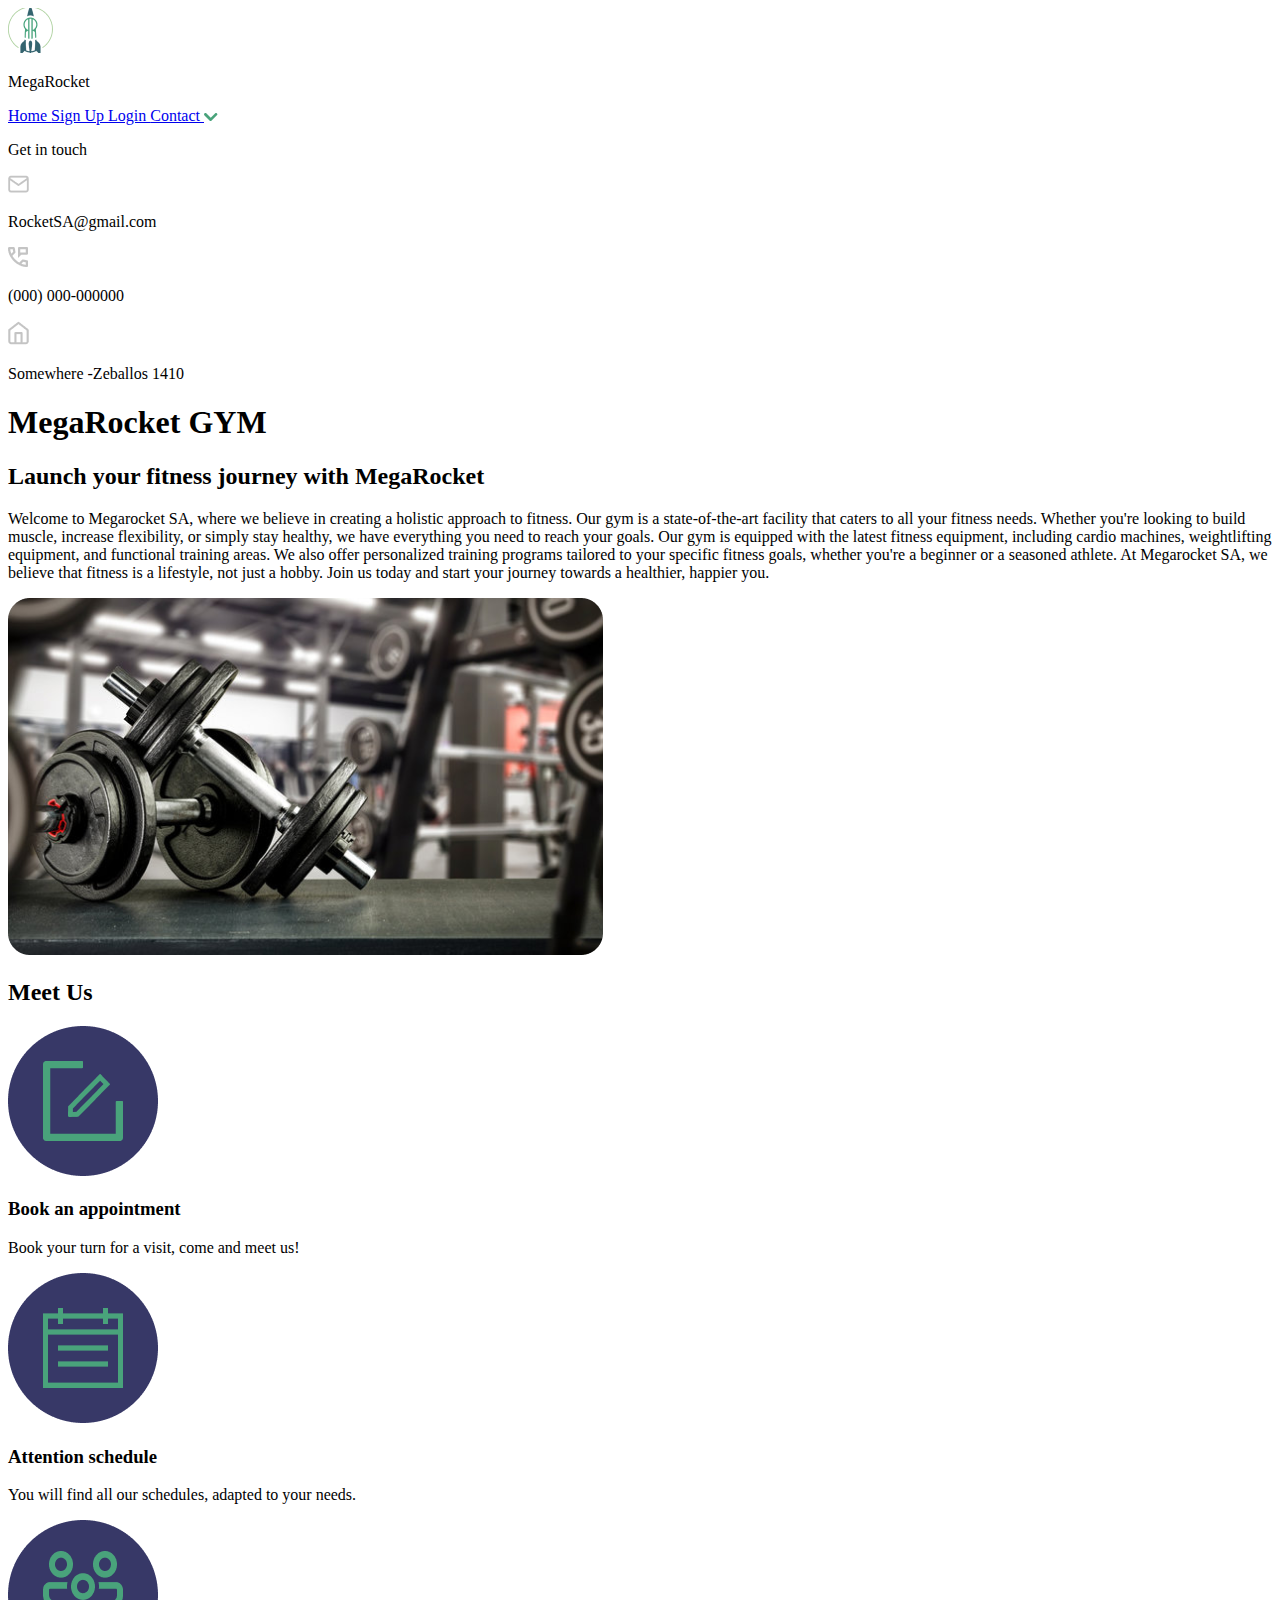
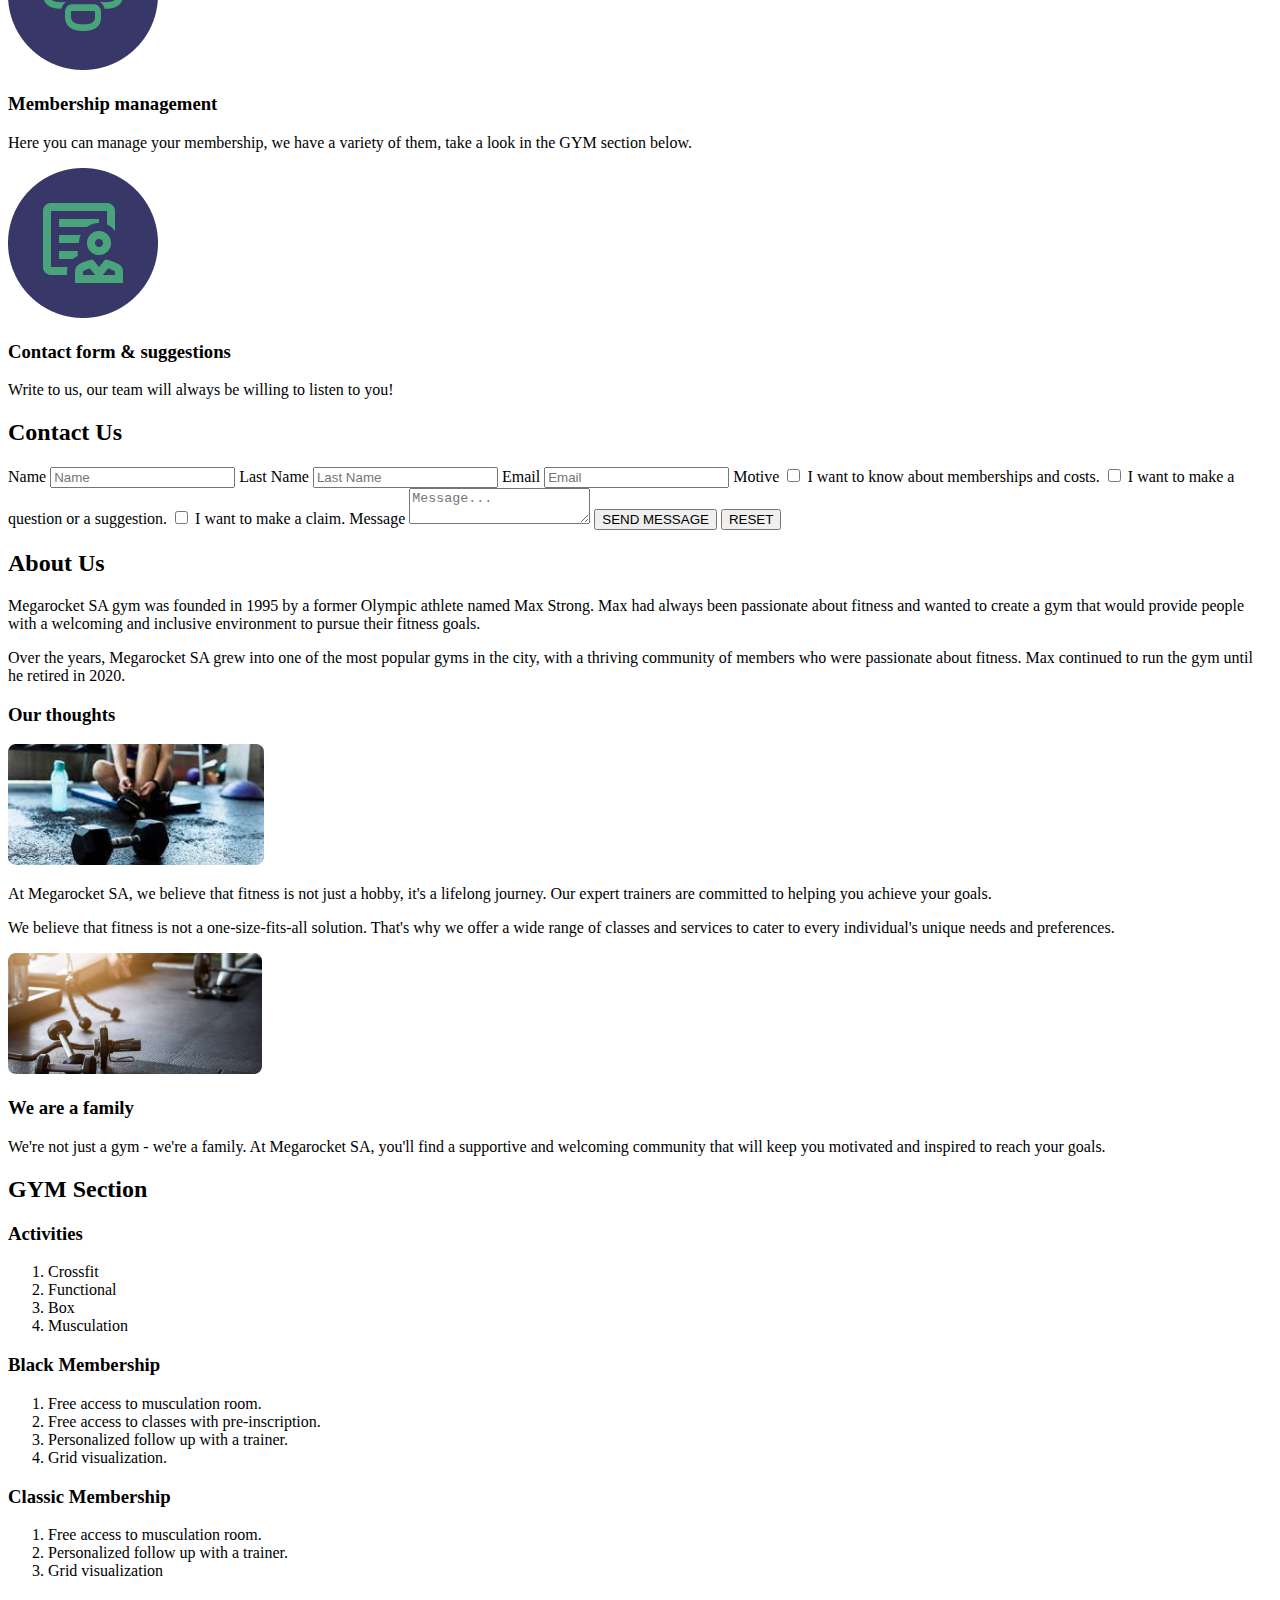
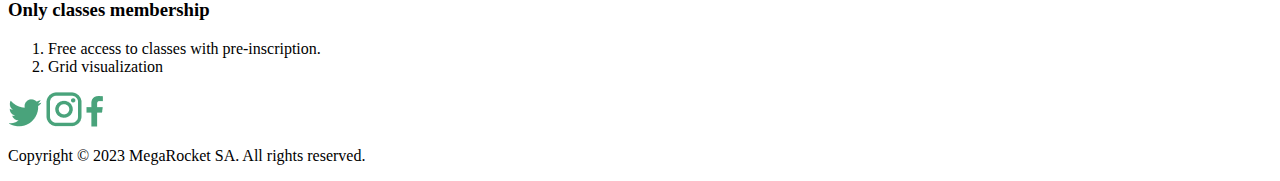
<file: Week-02/index.html>
<!DOCTYPE html>
<html lang="en">
    <head>
        <meta charset="UTF-8">
        <meta http-equiv="X-UA-Compatible" content="IE=edge">
        <meta name="viewport" content="width=device-width, initial-scale=1.0">
        <title>BaSP-W02-2023</title>
    </head>
    <body>
        <header>
            <img src="../assets/images/LOGO-RR 1.png" alt="Icon-RR">
            <p>
                MegaRocket
            </p>
        </header>
        <aside>
            <nav>
                <a href="#">
                    Home
                </a>
                <a href="#">
                    Sign Up
                </a>
                <a href="#">
                    Login
                </a>
                <a href="#">
                    Contact
                </a>
                <img src="../assets/images/down-arrow.png" alt="down-arrow">
            </nav>
            <section>
                <p>
                    Get in touch
                </p>
                <img src="../assets/images/icon-mail.png" alt="Icon-Call">
                <p>
                    RocketSA@gmail.com
                </p> 
                <img src="../assets/images/icon-call.png" alt="Icon-Call">
                <p>
                    (000) 000-000000
                </p>
                <img src="../assets/images/icon-house.png" alt="Icon-Call">
                <p>
                    Somewhere -Zeballos 1410
                </p>
            </section>
        </aside>
        <section>
            <h1>
                MegaRocket GYM
            </h1>
            <h2>
                Launch your fitness journey with MegaRocket
            </h2>
            <p>
                Welcome to Megarocket SA, where we believe in creating a holistic approach to fitness.
                Our gym is a state-of-the-art facility that caters to all your fitness needs. Whether
                you're looking to build muscle, increase flexibility, or simply stay healthy, we have
                everything you need to reach your goals.
                Our gym is equipped with the latest fitness equipment, including cardio machines, weightlifting
                equipment, and functional training areas. We also offer personalized training programs
                tailored to your specific fitness goals, whether you're a beginner or a seasoned athlete.
                At Megarocket SA, we believe that fitness is a lifestyle, not just a hobby. Join us today
                and start your journey towards a healthier, happier you.
            </p>
            <img src="../assets/images/section-01.png" alt="photo gym">
        </section>
        <section>
            <h2>
                Meet Us
            </h2>
            <article>
                <img src="../assets/images/icon-book.png" alt="Book">
                <h3>
                    Book an appointment
                </h3>
                <p>
                    Book your turn for a visit, come and meet us!
                </p>
            </article>
            <article>
                <img src="../assets/images/icon-schedule.png" alt="schedule">
                <h3>
                    Attention schedule
                </h3>
                <p>
                    You will find all our schedules, adapted to your needs.
                </p>
            </article>
            <article>
                <img src="../assets/images/icon-membership.png" alt="membership">
                <h3>
                    Membership management
                </h3>
                <p>
                    Here you can manage your membership, we have a variety of them, take a look in the GYM
                    section below.
                </p>
            </article>
            <article>
                <img src="../assets/images/icon-contact.png" alt="contact">
                <h3>
                    Contact form & suggestions
                </h3>
                <p>
                    Write to us, our team will always be willing to listen to you!
                </p>
            </article>
        </section>
        <section>
            <h2>
                Contact Us
            </h2>
            <form>
                <label>
                    Name
                </label>
                    <input type="text" name="name" placeholder="Name"> 
                <label>
                    Last Name
                </label>
                <input type="text" name="last-name" placeholder="Last Name">
                <label>
                    Email
                </label>
                <input type="text" name="email" placeholder="Email">
                <label>
                    Motive
                </label>
                <input type="checkbox" name="costs">
                <label>
                    I want to know about memberships and costs.
                </label>
                <input type="checkbox" name="question">
                <label>
                    I want to make a question or a suggestion.
                </label>
                <input type="checkbox" name="claim">
                <label>
                    I want to make a claim.
                </label>
                <label>
                    Message
                </label>
                <textarea type="text" name="message" placeholder="Message..."></textarea>
                <button>
                    SEND MESSAGE
                </button>
                <button>
                    RESET
                </button>
            </form>
        </section>
        <section>
            <article>
                <h2>
                    About Us
                </h2>
                <p>
                    Megarocket SA gym was founded in 1995 by a former Olympic athlete named Max Strong. Max had always been
                    passionate about fitness and wanted to create a gym that would provide people with a welcoming and
                    inclusive environment to pursue their fitness goals.
                </p>
                <p>
                    Over the years, Megarocket SA grew into one of the most popular gyms in the city, with a thriving 
                    community of members who were passionate about fitness. Max continued to run the gym until he retired 
                    in 2020.
                </p>
            </article>
            <article>
                <h3>
                    Our thoughts
                </h3>
                <img src="../assets/images/gym-about-us.png" alt="gym photo">
                <p>
                    At Megarocket SA, we believe that fitness is not just a hobby, it's a lifelong journey. Our expert 
                    trainers are committed to helping you achieve your goals.
                </p>
                <p>
                    We believe that fitness is not a one-size-fits-all solution. That's why we offer a wide range of 
                    classes and services to cater to every individual's unique needs and preferences.
                </p>
                <img src="../assets/images/gym-about-us-2.png" alt="gym photo 2">
            </article>
            <article>
                <h3>
                    We are a family
                </h3>
                <p>
                    We're not just a gym - we're a family. At Megarocket SA, you'll find a supportive and welcoming 
                    community that will keep you motivated  and inspired to reach your goals.
                </p>
            </article>
        </section>
        <section>
            <h2>
                GYM Section
            </h2>
            <article>
                <h3>
                    Activities
                </h3>
                <ol>
                    <li>
                        Crossfit
                    </li>
                    <li>
                        Functional
                    </li>
                    <li>
                        Box
                    </li>
                    <li>
                        Musculation
                    </li>
                </ol>
            </article>
            <article>
                <h3>
                    Black Membership
                </h3>
                <ol>
                    <li>
                        Free access to musculation room.
                    </li>
                    <li>
                        Free access to classes with pre-inscription.
                    </li>
                    <li>
                        Personalized follow up with a trainer.
                    </li>
                    <li>
                        Grid visualization.
                    </li>
                </ol>
            </article>
            <article>
                <h3>
                    Classic Membership
                </h3>
                <ol>
                    <li>
                        Free access to musculation room.
                    </li>
                    <li>
                        Personalized follow up with a trainer.
                    </li>
                    <li>
                        Grid visualization
                    </li>
                </ol>
            </article>
            <article>
                <h3>
                    Only classes membership
                </h3>
                <ol>
                    <li>
                        Free access to classes with pre-inscription.
                    </li>
                    <li>
                        Grid visualization
                    </li>
                </ol>
            </article>
        </section>
        <footer>
            <img src="../assets/images/twitter-icon.png" alt="Twitter">
            <img src="../assets/images/instagram-icon.png" alt="Instagram">
            <img src="../assets/images/facebook-icon.png" alt="Facebook">
            <p>
                Copyright &copy; 2023 MegaRocket SA. All rights reserved. 
            </p>
        </footer>
    </body>
</html>
</file>
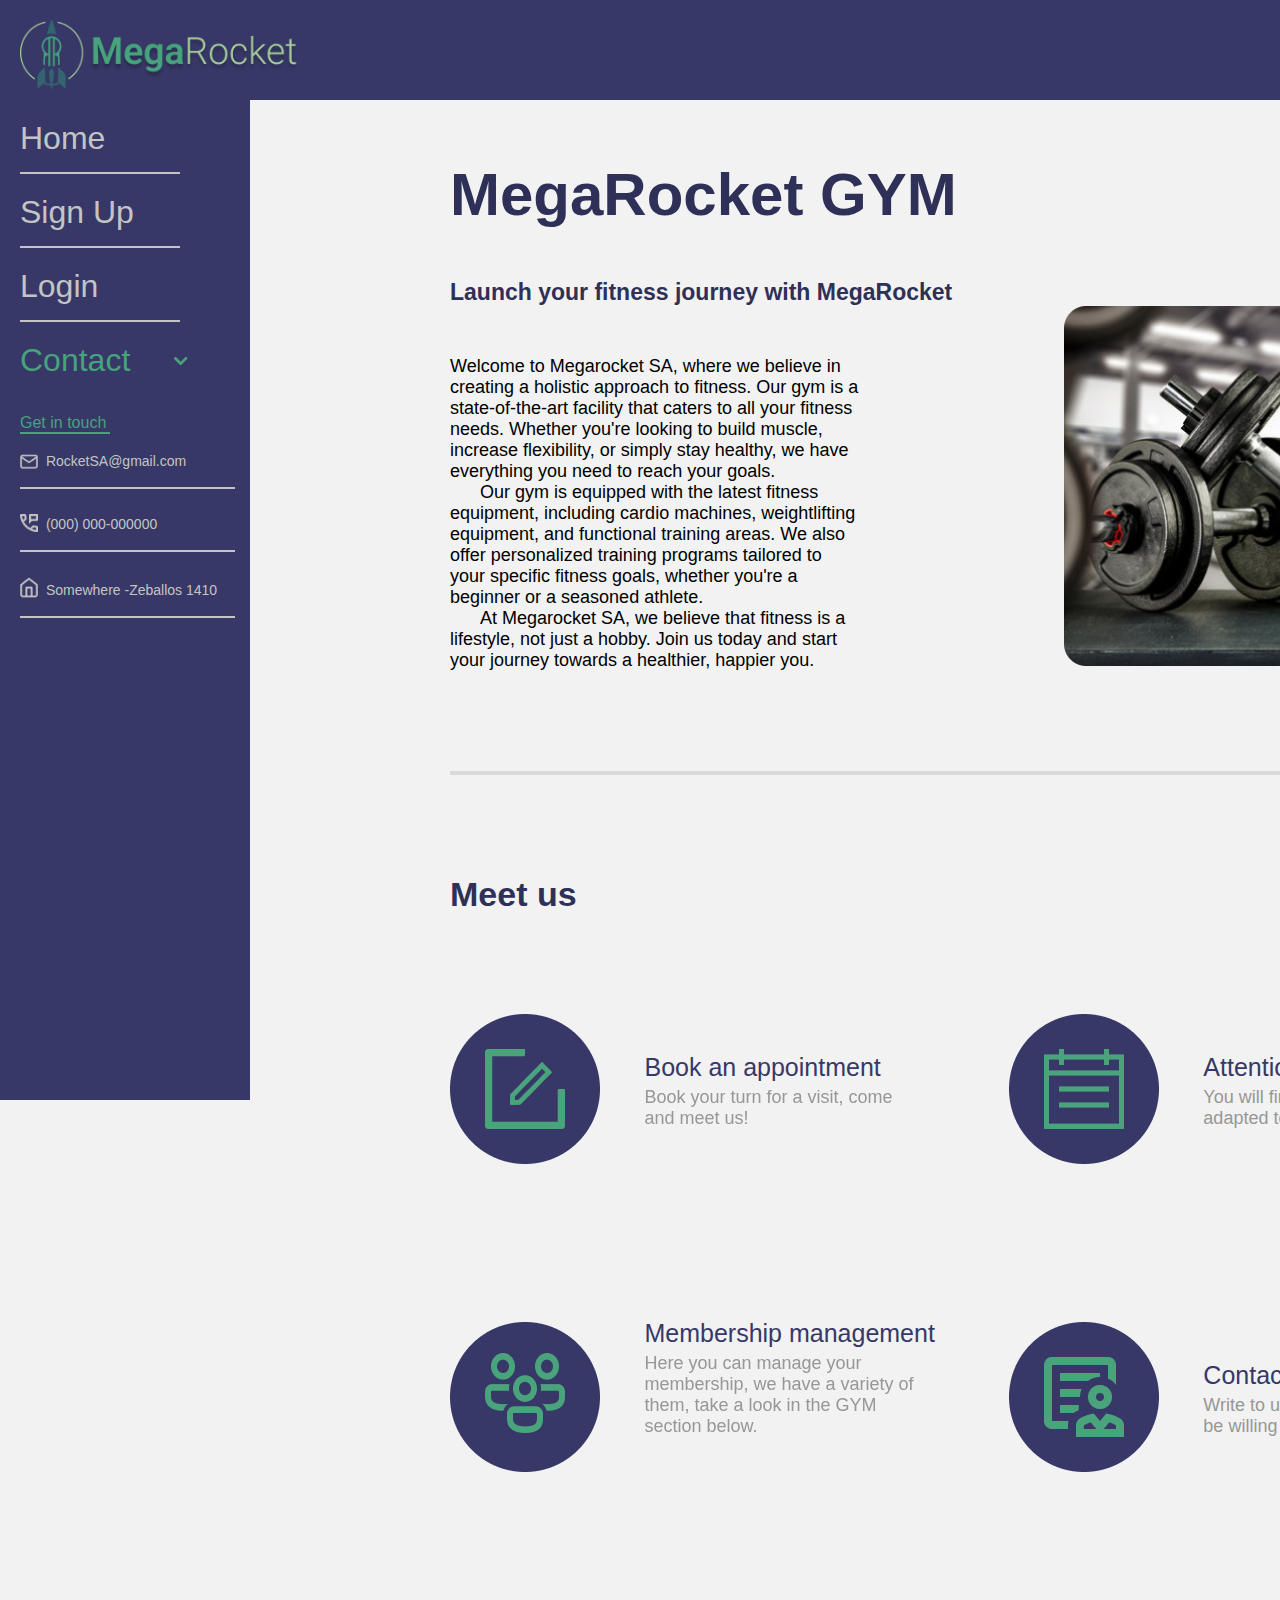
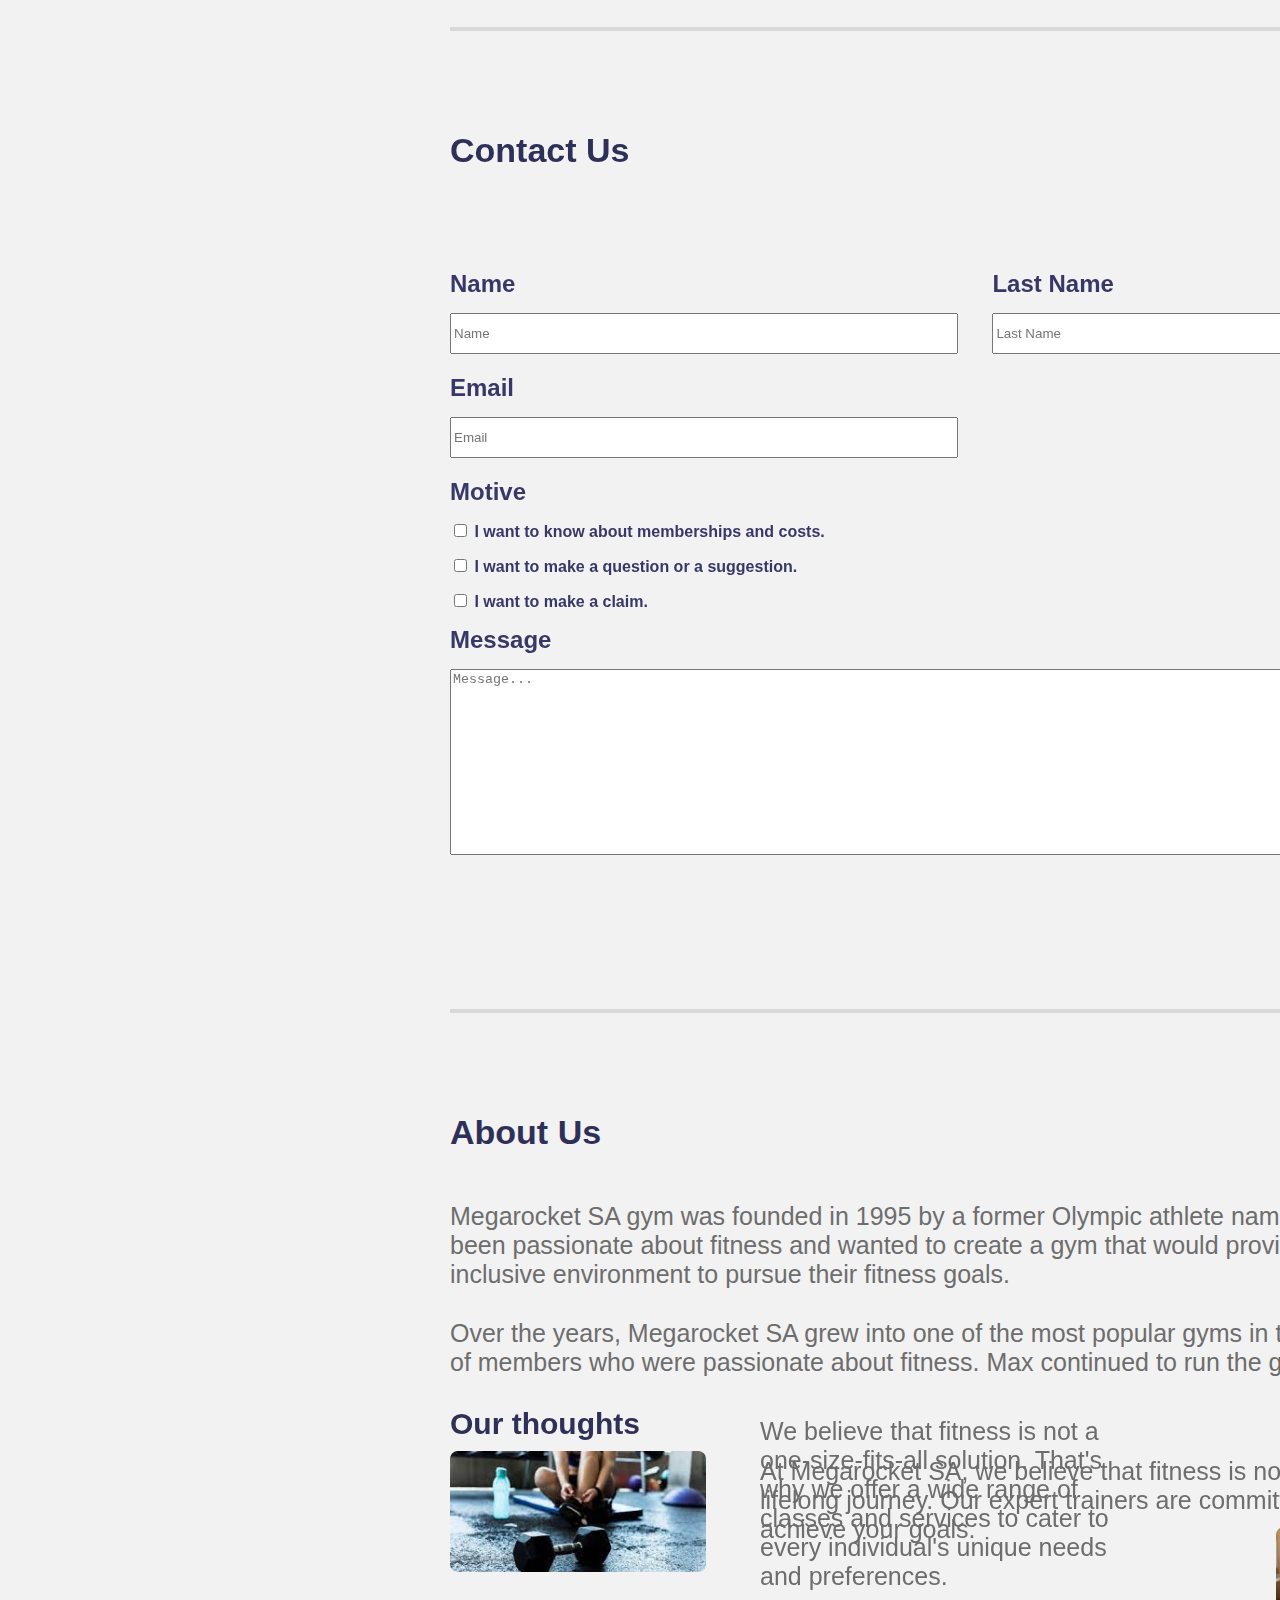
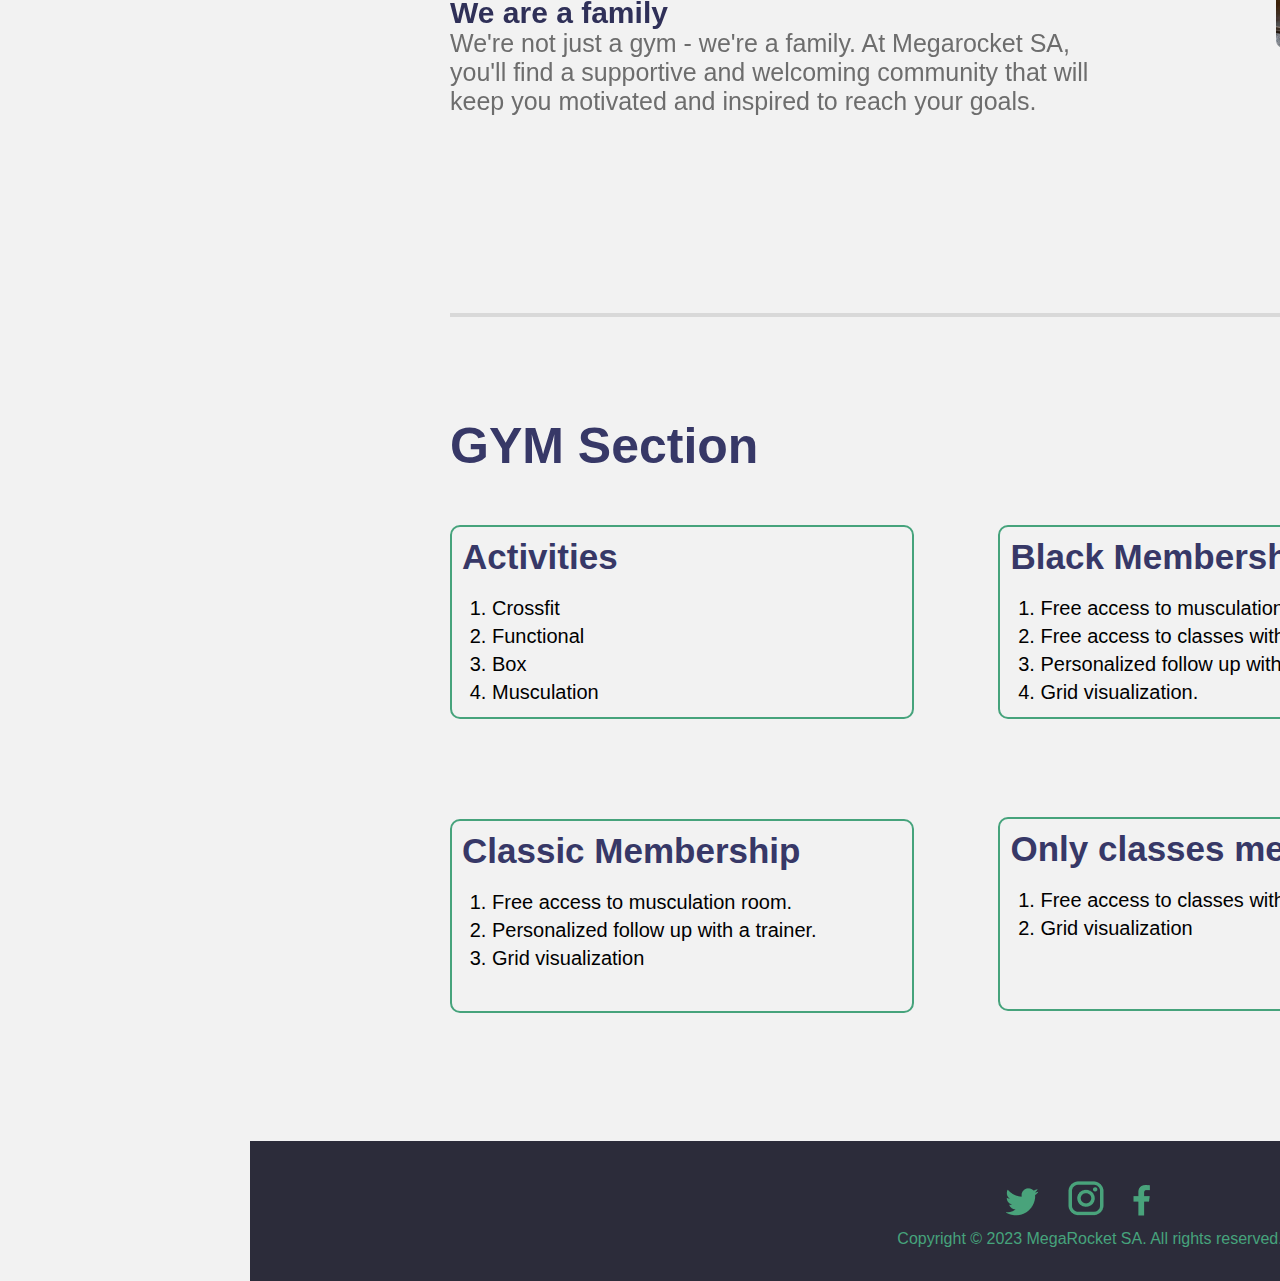
<file: Week-03/index.html>
<!DOCTYPE html>
<html lang="en">
    <head>
        <meta charset="UTF-8">
        <meta http-equiv="X-UA-Compatible" content="IE=edge">
        <meta name="viewport" content="width=device-width, initial-scale=1.0">
        <link rel="stylesheet" type="text/css" href="css/reset.css">
        <link rel="stylesheet" type="text/css" href="css/styles.css">
        <title>BaSP-W02-2023</title>
    </head>
    <body>
        <header>
            <img src="../assets/images/icon-header.png" alt="Icon-RR">
        </header>
        <aside>
            <nav>
                <a href="#">
                    Home
                </a>
                <a href="#">
                    Sign Up
                </a>
                <a href="#">
                    Login
                </a>
                <div class="contact-a">
                    <a href="#">
                        Contact
                    </a>
                    <img src="../assets/images/down-arrow.png" alt="down-arrow">
                </div>
            </nav>
            <section class="get-in-touch">
                <p>
                    Get in touch
                </p>
                <div>
                    <img src="../assets/images/icon-mail.png" alt="Icon-Call">
                    <p>
                        RocketSA@gmail.com
                    </p> 
                </div>
                <div>
                    <img src="../assets/images/icon-call.png" alt="Icon-Call">
                    <p>
                        (000) 000-000000
                    </p>
                </div>
                <div>
                    <img src="../assets/images/icon-house.png" alt="Icon-Call">
                    <p>
                        Somewhere -Zeballos 1410
                    </p>
                </div>
            </section>
        </aside>
        <main>
            <section class="mega-rocket">
                <div>
                    <h1>
                        MegaRocket GYM
                    </h1>
                    <h2>
                        Launch your fitness journey with MegaRocket
                    </h2>
                    <p>
                        Welcome to Megarocket SA, where we believe in creating a holistic approach to fitness.
                        Our gym is a state-of-the-art facility that caters to all your fitness needs. Whether
                        you're looking to build muscle, increase flexibility, or simply stay healthy, we have
                        everything you need to reach your goals.
                    </p>
                    <p>
                        Our gym is equipped with the latest fitness equipment, including cardio machines, weightlifting
                        equipment, and functional training areas. We also offer personalized training programs
                        tailored to your specific fitness goals, whether you're a beginner or a seasoned athlete.
                    </p>
                    <p>
                        At Megarocket SA, we believe that fitness is a lifestyle, not just a hobby. Join us today
                        and start your journey towards a healthier, happier you.
                    </p>
                </div>
                <img src="../assets/images/section-01.png" alt="photo gym">
            </section>
            <section class="meet-us">
                <h2>
                    Meet us
                </h2>
                <article class="meet-us-boxs">
                    <img src="../assets/images/icon-book.png" alt="Book">
                    <div>  
                        <h3>
                            Book an appointment
                        </h3>
                        <p>
                            Book your turn for a visit, come and meet us!
                        </p>
                    </div>
                </article>
                <article class="meet-us-boxs">
                    <img src="../assets/images/icon-schedule.png" alt="schedule">
                    <div>
                        <h3>
                            Attention schedule
                        </h3>
                        <p>
                            You will find all our schedules, adapted to your needs.
                        </p>
                    </div>
                </article>
                <article class="meet-us-boxs">
                    <img src="../assets/images/icon-membership.png" alt="membership">
                    <div class="membership">
                        <h3>
                            Membership management
                        </h3>
                        <p>
                            Here you can manage your membership, we have a variety of them, take a look in the GYM
                            section below.
                        </p>
                    </div>
                </article>
                <article class="meet-us-boxs">
                    <img src="../assets/images/icon-contact.png" alt="contact">
                    <div>
                        <h3>
                            Contact form & suggestions
                        </h3>
                        <p>
                            Write to us, our team will always be willing to listen to you!
                        </p>
                    </div>
                </article>
            </section>
            <section class="contact-us">
                <h2>
                    Contact Us
                </h2>
                <form>
                    <div class="form-box">
                        <label>
                            Name
                        </label>
                        <input type="text" name="name" placeholder="Name">   
                    </div>
                    <div class="form-box">
                        <label>
                            Last Name
                        </label>
                        <input type="text" name="last-name" placeholder="Last Name"> 
                    </div>
                    <div  class="form-box">
                        <label>
                            Email
                        </label>
                        <input type="text" name="email" placeholder="Email"> 
                    </div>
                    <div>
                        <label class="label-checkbox">
                            Motive
                        </label>
                    </div>
                    <div class="form-checkbox">
                        <input type="checkbox" name="costs">
                        <label class="label-checkbox">
                            I want to know about memberships and costs.
                        </label>
                    </div>
                    <div class="form-checkbox">
                        <input type="checkbox" name="question">
                        <label class="label-checkbox">
                            I want to make a question or a suggestion.
                        </label>
                    </div>
                    <div class="form-checkbox">
                        <input type="checkbox" name="claim">
                        <label>
                            I want to make a claim.
                        </label>
                    </div>
                    <div class="form-textarea">
                        <label>
                            Message
                        </label>
                        <textarea type="text" name="message" placeholder="Message..."></textarea>
                    </div>
                    <button type="submit" class="send">
                        SEND MESSAGE
                    </button>
                    <button class="reset">
                        RESET
                    </button>
                </form>
            </section>
            <section class="about-us-section">
                <article class="about-us-container">
                    <h2>
                        About Us
                    </h2>
                    <p>
                        Megarocket SA gym was founded in 1995 by a former Olympic athlete named Max Strong. 
                        Max had always been passionate about fitness and wanted to create a gym that would 
                        provide people with a welcoming and inclusive environment to pursue their fitness goals.
                    </p>
                    <p>
                        Over the years, Megarocket SA grew into one of the most popular gyms in the city, with 
                        a thriving community of members who were passionate about fitness. Max continued to run 
                        the gym until he retired in 2020.
                    </p>
                </article>
                <article class="our-thoughts-container">
                    <h3>
                        Our thoughts
                    </h3>
                    <img src="../assets/images/gym-about-us.png" alt="gym photo">
                    <p class="p1-our-thoughts">
                        At Megarocket SA, we believe that fitness is not just a hobby, it's a lifelong journey. 
                        Our expert trainers are committed to helping you achieve your goals.
                    </p>
                    <p class="p2-our-thoughts">
                        We believe that fitness is not a one-size-fits-all solution. That's why we offer a wide 
                        range of classes and services to cater to every individual's unique needs and preferences.
                    </p>
                    <div class="img2-our-thoughts">
                        <img src="../assets/images/gym-about-us-2.png" alt="gym photo 2">
                    </div>
                </article>
                <article class="family-container">
                    <h3>
                        We are a family
                    </h3>
                    <p>
                        We're not just a gym - we're a family. At Megarocket SA, you'll find a supportive 
                        and welcoming community that will keep you motivated  and inspired to reach your goals.
                    </p>
                </article>
            </section>
            <section class="gym-section">
                <h2>
                    GYM Section
                </h2>
                <article class="gym-boxes">
                    <h3>
                        Activities
                    </h3>
                    <ol>
                        <li>
                            Crossfit
                        </li>
                        <li>
                            Functional
                        </li>
                        <li>
                            Box
                        </li>
                        <li>
                            Musculation
                        </li>
                    </ol>
                </article>
                <article class="gym-boxes">
                    <h3>
                        Black Membership
                    </h3>
                    <ol>
                        <li>
                            Free access to musculation room.
                        </li>
                        <li>
                            Free access to classes with pre-inscription.
                        </li>
                        <li>
                            Personalized follow up with a trainer.
                        </li>
                        <li>
                            Grid visualization.
                        </li>
                    </ol>
                </article>
                <article class="gym-boxes">
                    <h3>
                        Classic Membership
                    </h3>
                    <ol>
                        <li>
                            Free access to musculation room.
                        </li>
                        <li>
                            Personalized follow up with a trainer.
                        </li>
                        <li>
                            Grid visualization
                        </li>
                    </ol>
                </article>
                <article class="gym-boxes">
                    <h3>
                        Only classes membership
                    </h3>
                    <ol>
                        <li>
                            Free access to classes with pre-inscription.
                        </li>
                        <li>
                            Grid visualization
                        </li>
                    </ol>
                </article>
            </section>
        </main>
        <footer>
            <div>
                <a href="#"><img src="../assets/images/twitter-icon.png" alt="Twitter"></a>
                <a href="#"><img src="../assets/images/instagram-icon.png" alt="Instagram"></a>
                <a href="#"><img src="../assets/images/facebook-icon.png" alt="Facebook"></a>
            </div>
            <p>
                Copyright &copy; 2023 MegaRocket SA. All rights reserved. 
            </p>
        </footer>
    </body>
</html>
</file>
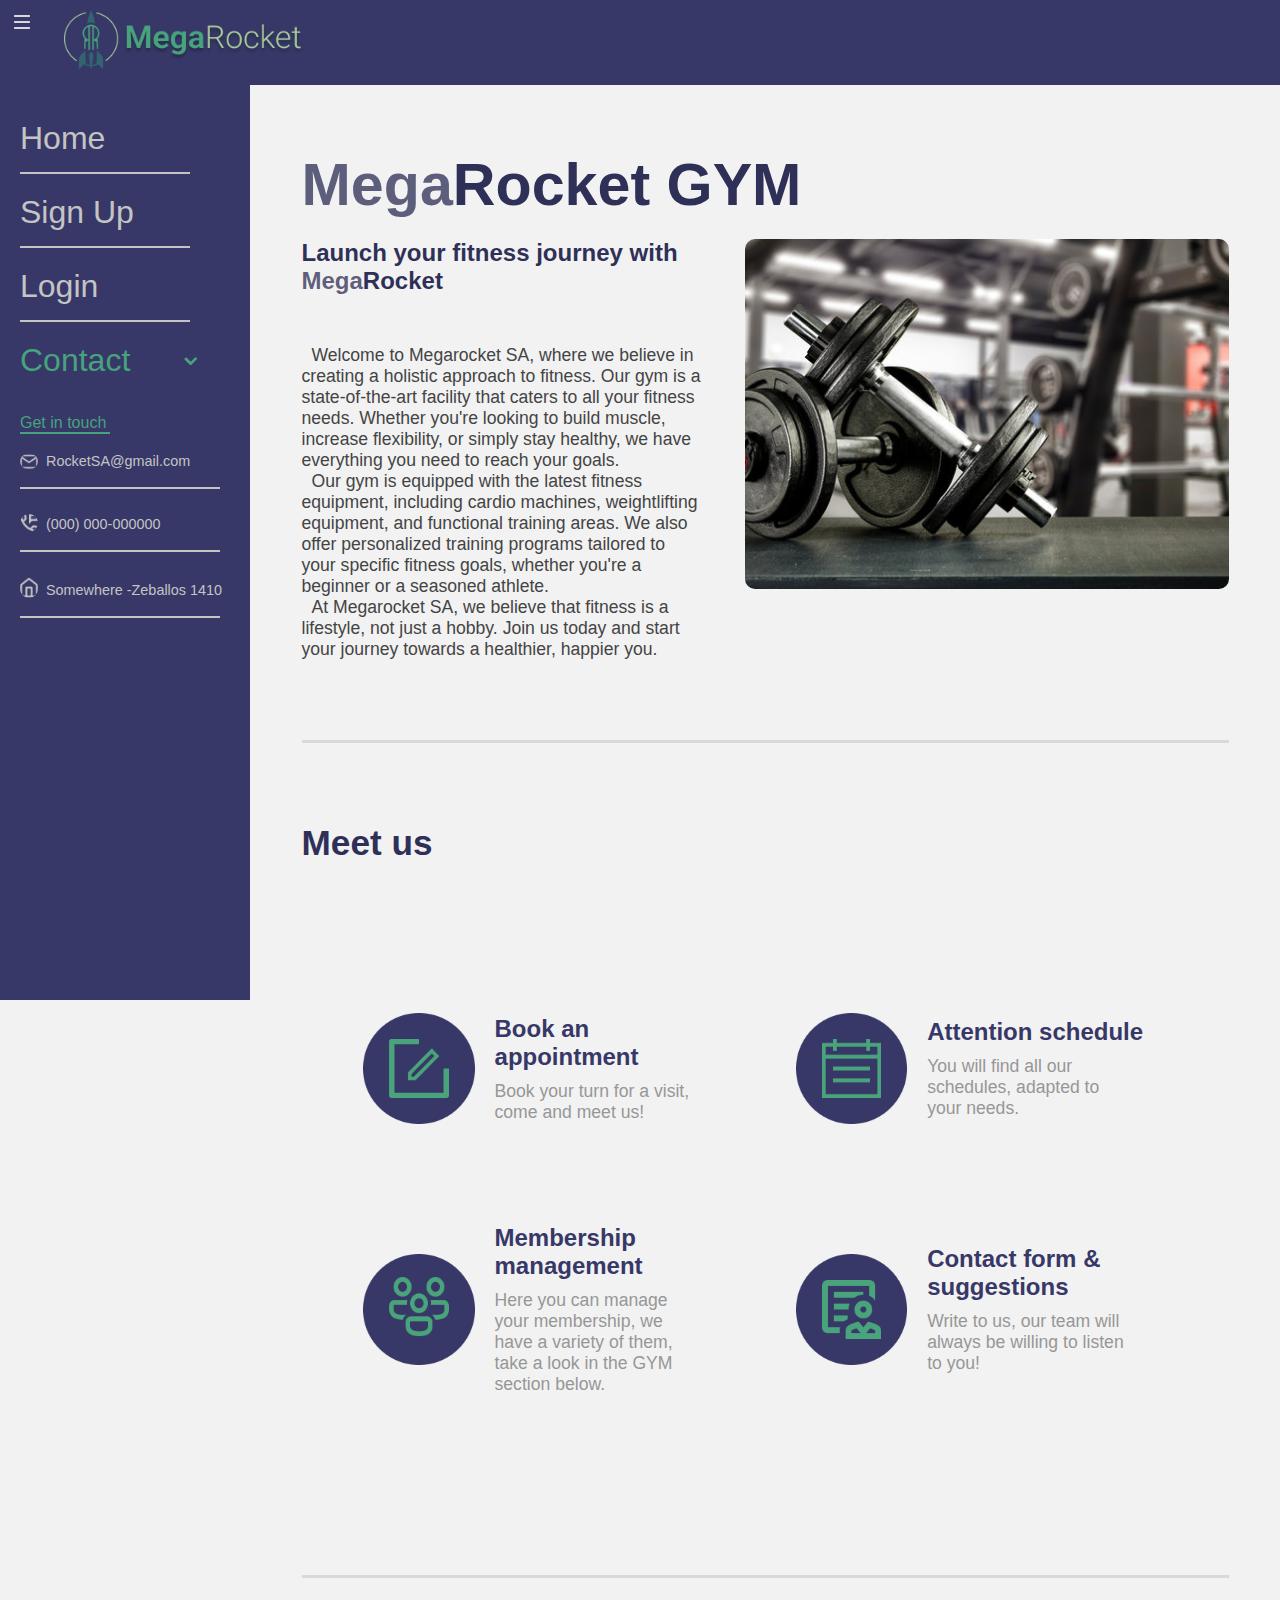
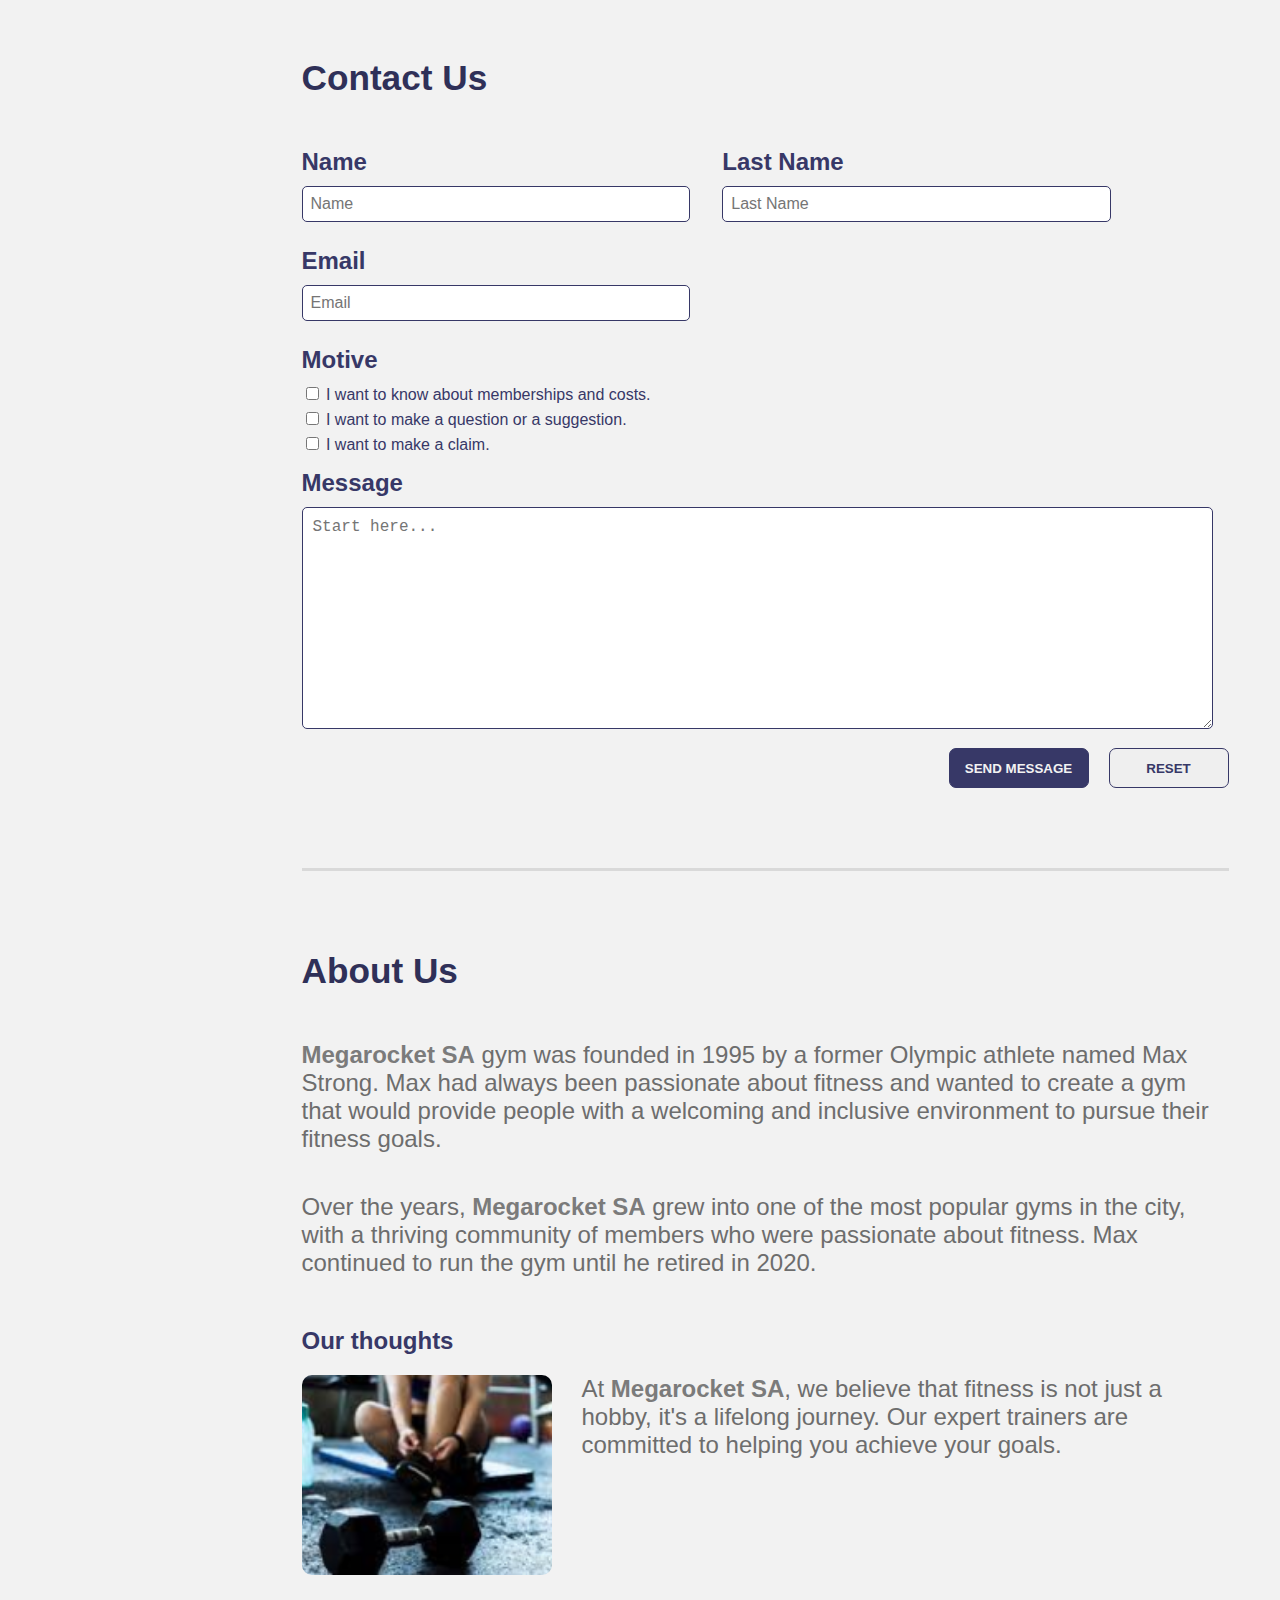
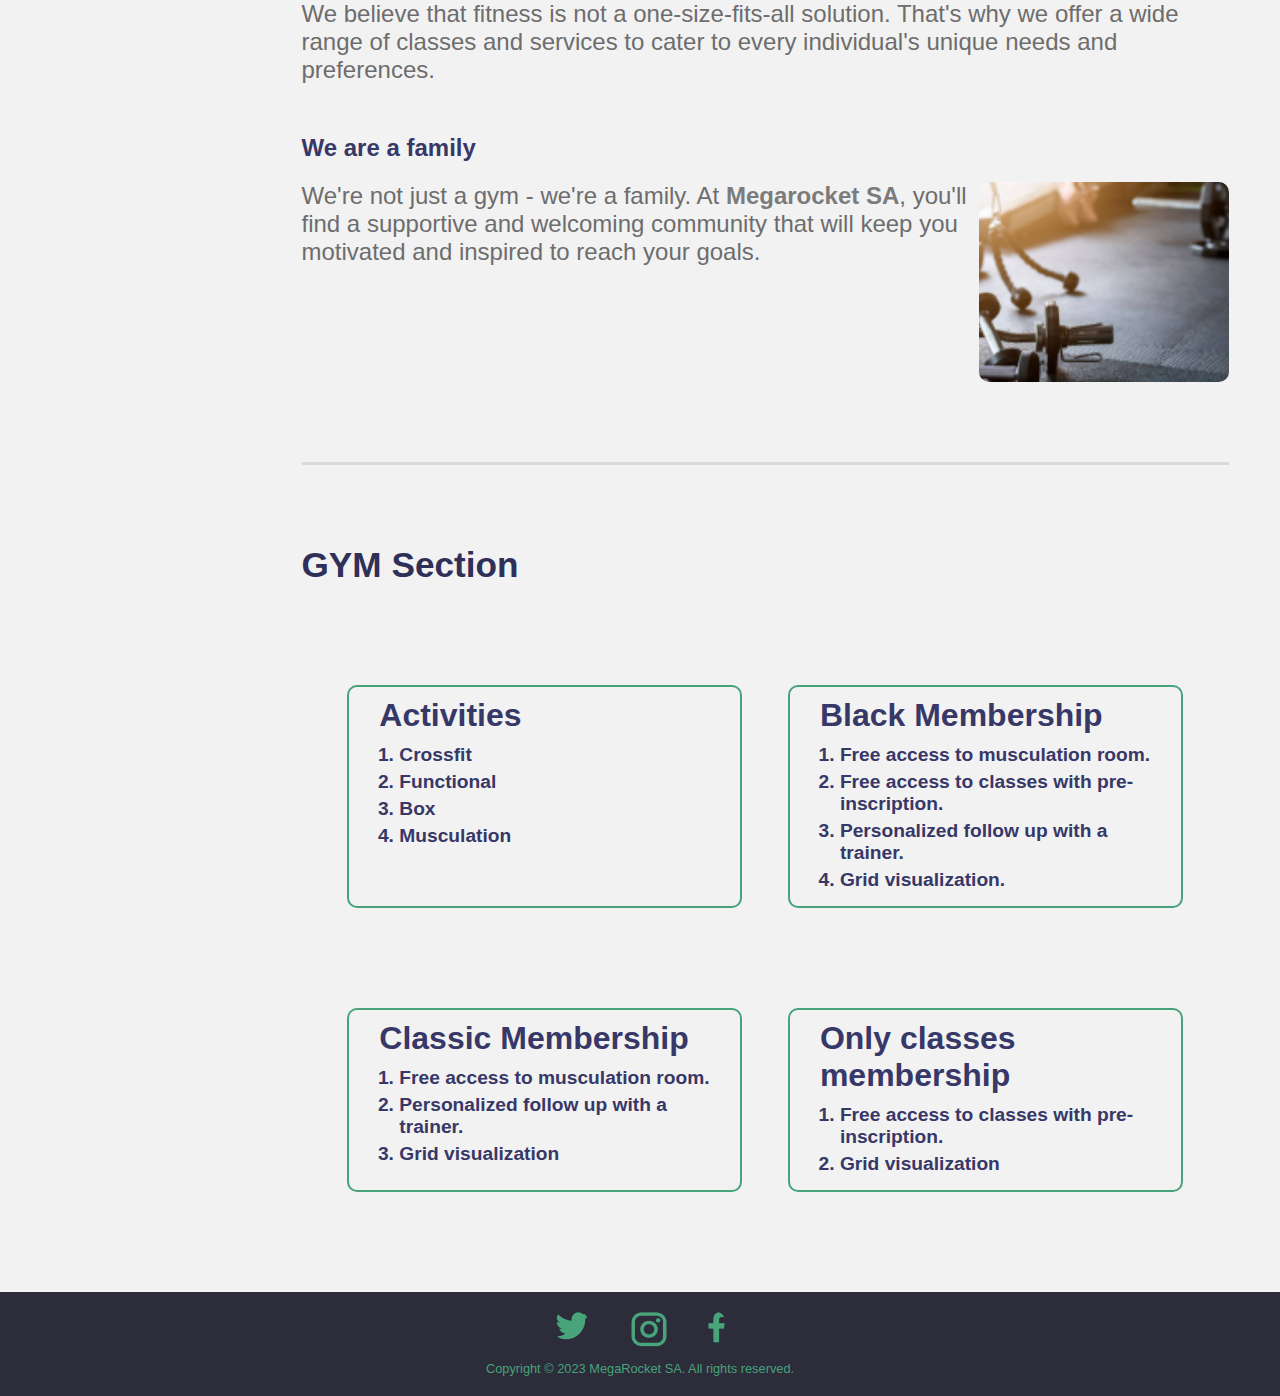
<file: Week-04/index.html>
<!DOCTYPE html>
<html lang="en">
    <head>
        <meta charset="UTF-8">
        <meta http-equiv="X-UA-Compatible" content="IE=edge">
        <meta name="viewport" content="width=device-width, initial-scale=1.0">
        <link rel="stylesheet" type="text/css" href="css/reset.css">
        <link rel="stylesheet" type="text/css" href="css/styles.css">
        <link rel="stylesheet" type="text/css" href="css/header.css">
        <link rel="stylesheet" type="text/css" href="css/main.css">
        <link rel="stylesheet" type="text/css" href="css/sidebar.css">
        <link rel="stylesheet" type="text/css" href="css/footer.css">
        <title>BaSP-W02-2023</title>
    </head>
    <body>
        <header>
            <a href="#">
                <img src="../assets/images/icono-menu.png" alt="menu">
            </a>
            <a href="#">
                <img src="../assets/images/icon-header.png" alt="Icon-RR">
            </a>
        </header>
        <aside>
            <nav>
                <a href="#">
                    Home
                </a>
                <a href="#">
                    Sign Up
                </a>
                <a href="#">
                    Login
                </a>
                <div class="contact-a">
                    <a href="#">
                        Contact
                    </a>
                    <img src="../assets/images/down-arrow.png" alt="down-arrow">
                </div>
            </nav>
            <section class="get-in-touch">
                <p>
                    Get in touch
                </p>
                <div>
                    <img src="../assets/images/icon-mail.png" alt="Icon-Call">
                    <p>
                        RocketSA@gmail.com
                    </p> 
                </div>
                <div>
                    <img src="../assets/images/icon-call.png" alt="Icon-Call">
                    <p>
                        (000) 000-000000
                    </p>
                </div>
                <div>
                    <img src="../assets/images/icon-house.png" alt="Icon-Call">
                    <p>
                        Somewhere -Zeballos 1410
                    </p>
                </div>
            </section>
        </aside>
        <main>
            <section class="mega-rocket main-container">
                <div>
                    <h1>
                        <strong>Mega</strong>Rocket GYM
                    </h1>
                    <div class="container-img-p">
                        <div class="container-img">
                            <img src="../assets/images/section-01.png" alt="photo gym">
                        </div>
                        <div>
                            <h2>
                                Launch your fitness journey with <strong>Mega</strong>Rocket
                            </h2>
                            <p>
                                Welcome to Megarocket SA, where we believe in creating a holistic approach to fitness.
                                Our gym is a state-of-the-art facility that caters to all your fitness needs. Whether
                                you're looking to build muscle, increase flexibility, or simply stay healthy, we have
                                everything you need to reach your goals.
                            </p>
                            <p>
                                Our gym is equipped with the latest fitness equipment, including cardio machines, weightlifting
                                equipment, and functional training areas. We also offer personalized training programs
                                tailored to your specific fitness goals, whether you're a beginner or a seasoned athlete.
                            </p>
                            <p>
                                At Megarocket SA, we believe that fitness is a lifestyle, not just a hobby. Join us today
                                and start your journey towards a healthier, happier you.
                            </p>
                        </div>
                    </div>              
                </div>
                <div class="border"></div>
            </section>
            <section class="meet-us main-container">
                <h2>
                    Meet us
                </h2>
                <div class="box-container">
                    <article class="meet-us-box">
                        <img src="../assets/images/icon-book.png" alt="Book">
                        <div>  
                            <h3>
                                Book an appointment
                            </h3>
                            <p>
                                Book your turn for a visit, come and meet us!
                            </p>
                        </div>
                    </article>
                    <article class="meet-us-box">
                        <img src="../assets/images/icon-schedule.png" alt="schedule">
                        <div>
                            <h3>
                                Attention schedule
                            </h3>
                            <p>
                                You will find all our schedules, adapted to your needs.
                            </p>
                        </div>
                    </article>
                    <article class="meet-us-box">
                        <img src="../assets/images/icon-membership.png" alt="membership">
                        <div class="membership">
                            <h3>
                                Membership management
                            </h3>
                            <p>
                                Here you can manage your membership, we have a variety of them, take a look in the GYM
                                section below.
                            </p>
                        </div>
                    </article>
                    <article class="meet-us-box">
                        <img src="../assets/images/icon-contact.png" alt="contact">
                        <div>
                            <h3>
                                Contact form & suggestions
                            </h3>
                            <p>
                                Write to us, our team will always be willing to listen to you!
                            </p>
                        </div>
                    </article>
                </div>  
                <div class="border"></div>
            </section>
            <section class="contact-us main-container">
                <h2>
                    Contact Us
                </h2>
                <form>
                    <div class="form-container">
                        <div class="form-box">
                            <label>
                                Name
                            </label>
                            <input type="text" name="name" placeholder="Name">   
                        </div>
                        <div class="form-box">
                            <label>
                                Last Name
                            </label>
                            <input type="text" name="last-name" placeholder="Last Name"> 
                        </div>
                        <div  class="form-box">
                            <label>
                                Email
                            </label>
                            <input type="text" name="email" placeholder="Email"> 
                        </div>
                    </div>
                    <div>
                        <label>
                            Motive
                        </label>
                    </div>
                    <div>
                        <input type="checkbox" name="costs">
                        <label class="label-checkbox">
                            I want to know about memberships and costs.
                        </label>
                    </div>
                    <div>
                        <input type="checkbox" name="question">
                        <label class="label-checkbox">
                            I want to make a question or a suggestion.
                        </label>
                    </div>
                    <div class="last-checkbox">
                        <input type="checkbox" name="claim">
                        <label class="label-checkbox">
                            I want to make a claim.
                        </label>
                    </div>
                    <div class="form-textarea">
                        <label>
                            Message
                        </label>
                        <textarea type="text" name="message" placeholder="Start here..."></textarea>
                    </div>
                    <div class="buttons">
                        <button type="submit">
                            SEND MESSAGE
                        </button>
                        <button>
                            RESET
                        </button>
                    </div>
                </form>
                <div class="border"></div>
            </section>
            <section class="about-us-section main-container">
                <article class="about-us-container">
                    <h2>
                        About Us
                    </h2>
                    <p>
                        <strong>Megarocket SA</strong> gym was founded in 1995 by a former Olympic athlete named Max Strong. 
                        Max had always been passionate about fitness and wanted to create a gym that would 
                        provide people with a welcoming and inclusive environment to pursue their fitness goals.
                    </p>
                    <p>
                        Over the years, <strong>Megarocket SA</strong> grew into one of the most popular gyms in the city, with 
                        a thriving community of members who were passionate about fitness. Max continued to run 
                        the gym until he retired in 2020.
                    </p>
                </article>
                <article>
                    <h3>
                        Our thoughts
                    </h3>
                    <div class="our-thoughts-container">
                        <img src="../assets/images/gym-about-us.png" alt="gym photo" class="mobile-image">
                        <p class="p1-our-thoughts">
                            At <strong>Megarocket SA</strong>, we believe that fitness is not just a hobby, it's a lifelong journey. 
                            Our expert trainers are committed to helping you achieve your goals.
                        </p>
                    </div>
                    <p class="p2-our-thoughts">
                        We believe that fitness is not a one-size-fits-all solution. That's why we offer a wide 
                        range of classes and services to cater to every individual's unique needs and preferences.
                    </p>
                </article>
                <article>
                    <h3>
                        We are a family
                    </h3>
                    <div class="family-container">
                        <p>
                            We're not just a gym - we're a family. At <strong>Megarocket SA</strong>, you'll find a supportive 
                            and welcoming community that will keep you motivated  and inspired to reach your goals.
                        </p>
                        <img src="../assets/images/gym-about-us-2.png" alt="gym photo 2" class="mobile-image">
                    </div>
                </article>
                <div class="border"></div>
            </section>
            <section class="gym-section main-container">
                <h2>
                    GYM Section
                </h2>
                <div class="box-container">
                    <article class="gym-boxes">
                        <h3>
                            Activities
                        </h3>
                        <ol>
                            <li>
                                Crossfit
                            </li>
                            <li>
                                Functional
                            </li>
                            <li>
                                Box
                            </li>
                            <li>
                                Musculation
                            </li>
                        </ol>
                    </article>
                    <article class="gym-boxes">
                        <h3>
                            Black Membership
                        </h3>
                        <ol>
                            <li>
                                Free access to musculation room.
                            </li>
                            <li>
                                Free access to classes with pre-inscription.
                            </li>
                            <li>
                                Personalized follow up with a trainer.
                            </li>
                            <li>
                                Grid visualization.
                            </li>
                        </ol>
                    </article>
                    <article class="gym-boxes">
                        <h3>
                            Classic Membership
                        </h3>
                        <ol>
                            <li>
                                Free access to musculation room.
                            </li>
                            <li>
                                Personalized follow up with a trainer.
                            </li>
                            <li>
                                Grid visualization
                            </li>
                        </ol>
                    </article>
                    <article class="gym-boxes">
                        <h3>
                            Only classes membership
                        </h3>
                        <ol>
                            <li>
                                Free access to classes with pre-inscription.
                            </li>
                            <li>
                                Grid visualization
                            </li>
                        </ol>
                    </article>
                </div>
            </section>
        </main>
        <footer>
            <div class="footer-container">
                <a href="#"><img src="../assets/images/twitter-icon.png" alt="Twitter"></a>
                <a href="#"><img src="../assets/images/instagram-icon.png" alt="Instagram"></a>
                <a href="#"><img src="../assets/images/facebook-icon.png" alt="Facebook"></a>
            </div>
            <p>
                Copyright &copy; 2023 MegaRocket SA. All rights reserved. 
            </p>
        </footer>
    </body>
</html>
</file>
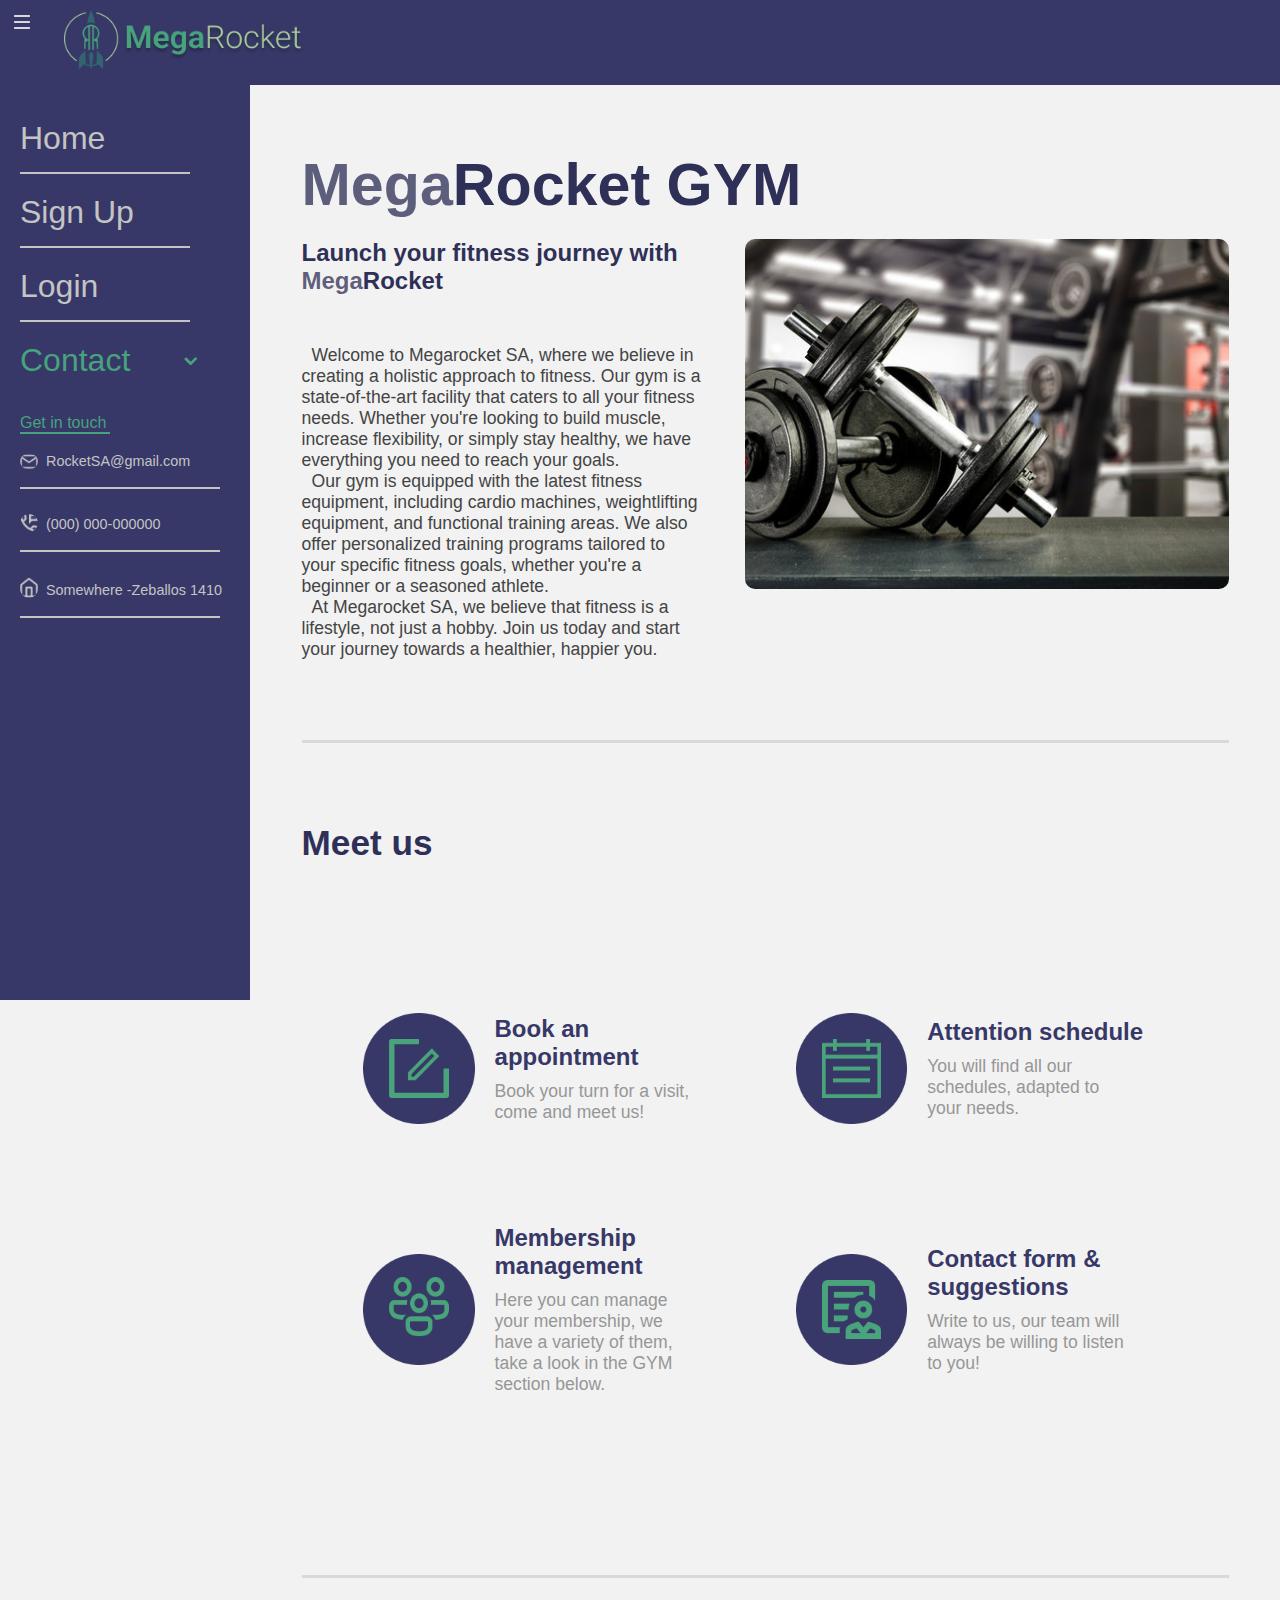
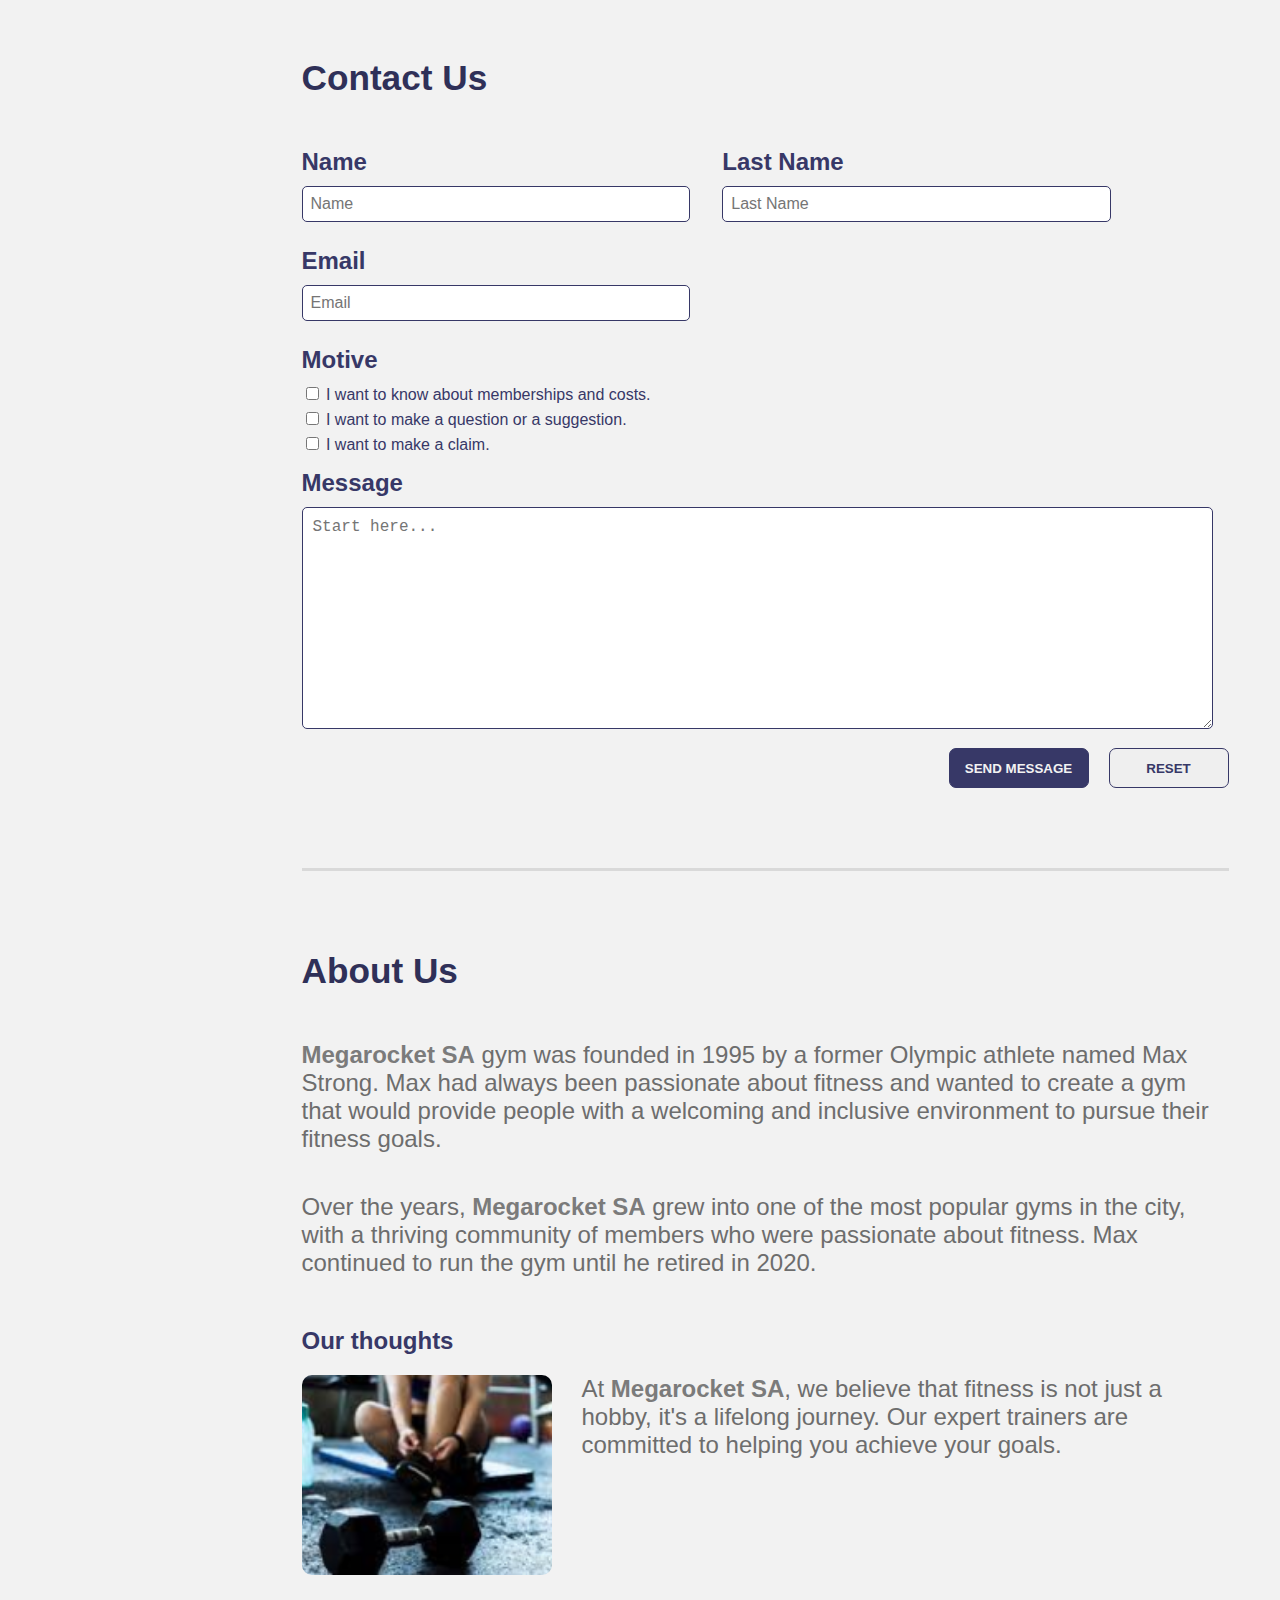
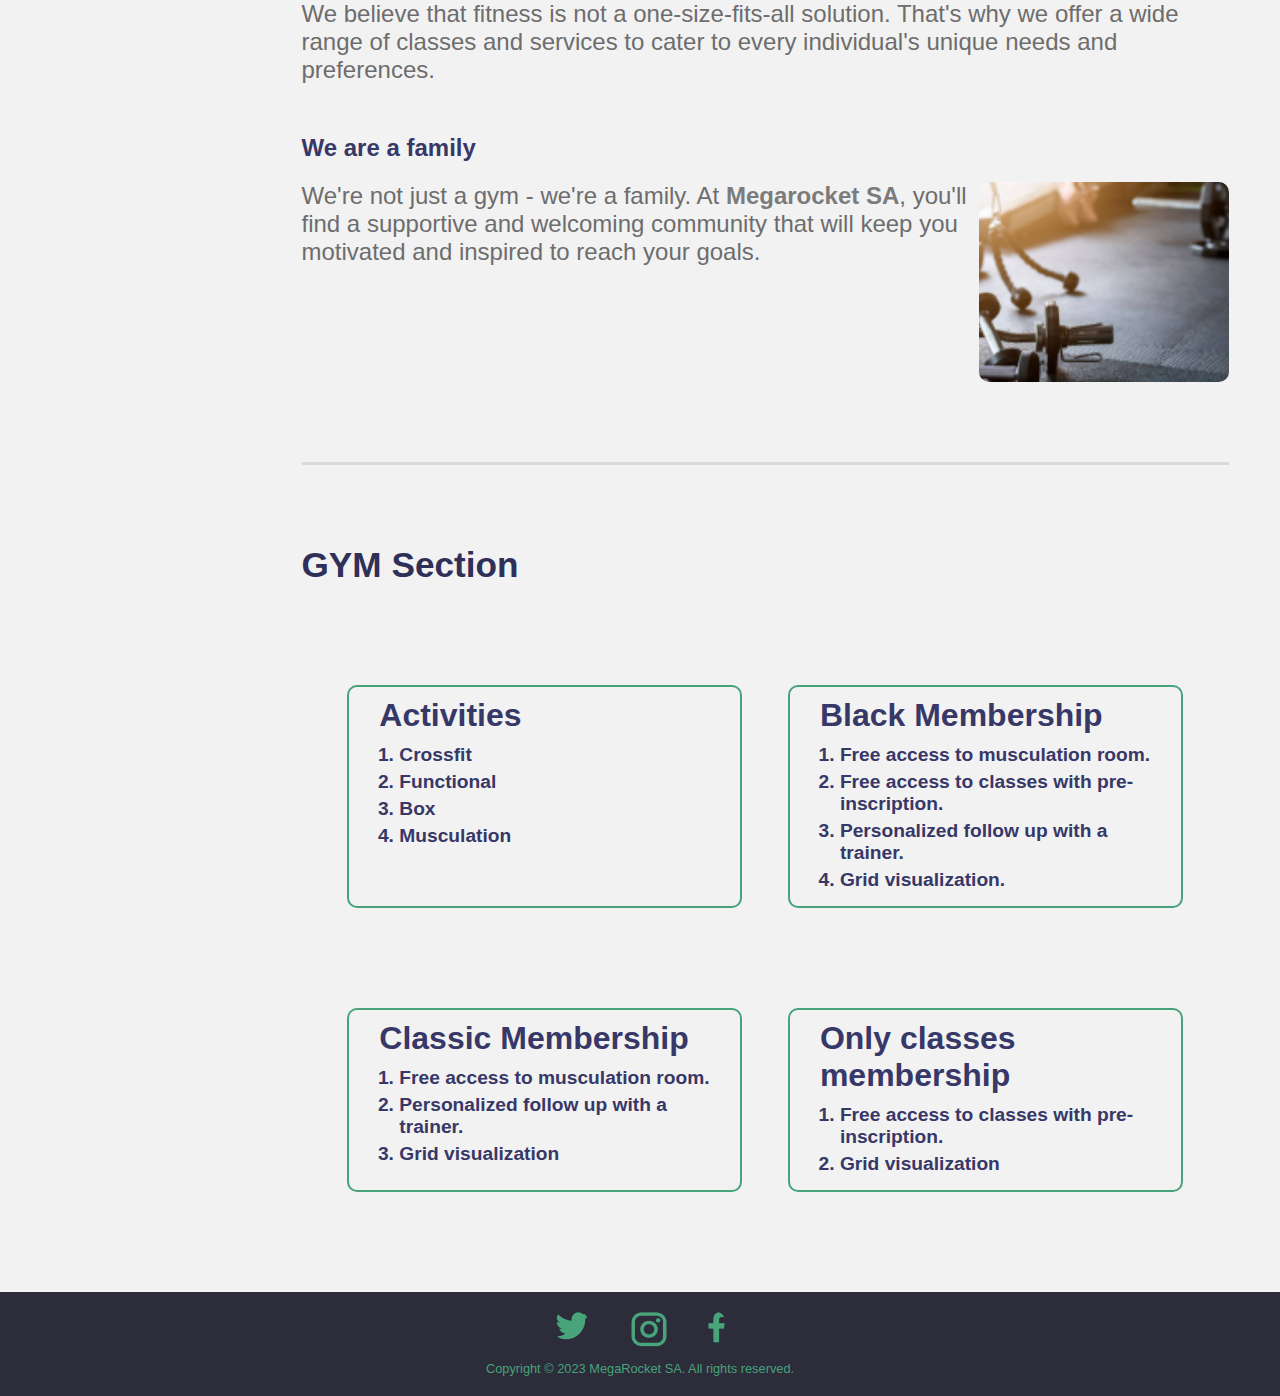
<file: Week-06/views/index.html>
<!DOCTYPE html>
<html lang="en">
  <head>
    <meta charset="UTF-8" />
    <meta http-equiv="X-UA-Compatible" content="IE=edge" />
    <meta name="viewport" content="width=device-width, initial-scale=1.0" />
    <link rel="stylesheet" type="text/css" href="../css/reset.css" />
    <link rel="stylesheet" type="text/css" href="../css/styles.css" />
    <link rel="stylesheet" type="text/css" href="../css/header.css" />
    <link rel="stylesheet" type="text/css" href="../css/main.css" />
    <link rel="stylesheet" type="text/css" href="../css/sidebar.css" />
    <link rel="stylesheet" type="text/css" href="../css/footer.css" />
    <title>BaSP-W02-2023</title>
  </head>
  <body>
    <header>
      <a href="index.html">
        <img src="../../assets/images/icono-menu.png" alt="menu" />
      </a>
      <a href="index.html">
        <img src="../../assets/images/icon-header.png" alt="Icon-RR" />
      </a>
    </header>
    <aside>
      <nav>
        <a href="index.html"> Home </a>
        <a href="sign-up.html"> Sign Up </a>
        <a href="login.html"> Login </a>
        <div class="contact-a">
          <a href="#"> Contact </a>
          <img src="../../assets/images/down-arrow.png" alt="down-arrow" />
        </div>
      </nav>
      <section class="get-in-touch">
        <p>Get in touch</p>
        <div>
          <img src="../../assets/images/icon-mail.png" alt="Icon-Call" />
          <p>RocketSA@gmail.com</p>
        </div>
        <div>
          <img src="../../assets/images/icon-call.png" alt="Icon-Call" />
          <p>(000) 000-000000</p>
        </div>
        <div>
          <img src="../../assets/images/icon-house.png" alt="Icon-Call" />
          <p>Somewhere -Zeballos 1410</p>
        </div>
      </section>
    </aside>
    <main>
      <section class="mega-rocket main-container">
        <div>
          <h1><strong>Mega</strong>Rocket GYM</h1>
          <div class="container-img-p">
            <div class="container-img">
              <img src="../../assets/images/section-01.png" alt="photo gym" />
            </div>
            <div>
              <h2>
                Launch your fitness journey with <strong>Mega</strong>Rocket
              </h2>
              <p>
                Welcome to Megarocket SA, where we believe in creating a
                holistic approach to fitness. Our gym is a state-of-the-art
                facility that caters to all your fitness needs. Whether you're
                looking to build muscle, increase flexibility, or simply stay
                healthy, we have everything you need to reach your goals.
              </p>
              <p>
                Our gym is equipped with the latest fitness equipment, including
                cardio machines, weightlifting equipment, and functional
                training areas. We also offer personalized training programs
                tailored to your specific fitness goals, whether you're a
                beginner or a seasoned athlete.
              </p>
              <p>
                At Megarocket SA, we believe that fitness is a lifestyle, not
                just a hobby. Join us today and start your journey towards a
                healthier, happier you.
              </p>
            </div>
          </div>
        </div>
        <div class="border"></div>
      </section>
      <section class="meet-us main-container">
        <h2>Meet us</h2>
        <div class="box-container">
          <article class="meet-us-box">
            <img src="../../assets/images/icon-book.png" alt="Book" />
            <div>
              <h3>Book an appointment</h3>
              <p>Book your turn for a visit, come and meet us!</p>
            </div>
          </article>
          <article class="meet-us-box">
            <img src="../../assets/images/icon-schedule.png" alt="schedule" />
            <div>
              <h3>Attention schedule</h3>
              <p>You will find all our schedules, adapted to your needs.</p>
            </div>
          </article>
          <article class="meet-us-box">
            <img
              src="../../assets/images/icon-membership.png"
              alt="membership"
            />
            <div class="membership">
              <h3>Membership management</h3>
              <p>
                Here you can manage your membership, we have a variety of them,
                take a look in the GYM section below.
              </p>
            </div>
          </article>
          <article class="meet-us-box">
            <img src="../../assets/images/icon-contact.png" alt="contact" />
            <div>
              <h3>Contact form & suggestions</h3>
              <p>
                Write to us, our team will always be willing to listen to you!
              </p>
            </div>
          </article>
        </div>
        <div class="border"></div>
      </section>
      <section class="contact-us main-container">
        <h2>Contact Us</h2>
        <form>
          <div class="form-container">
            <div class="form-box">
              <label> Name </label>
              <input type="text" name="name" placeholder="Name" />
            </div>
            <div class="form-box">
              <label> Last Name </label>
              <input type="text" name="last-name" placeholder="Last Name" />
            </div>
            <div class="form-box">
              <label> Email </label>
              <input type="text" name="email" placeholder="Email" />
            </div>
          </div>
          <div>
            <label> Motive </label>
          </div>
          <div>
            <input type="checkbox" name="costs" />
            <label class="label-checkbox">
              I want to know about memberships and costs.
            </label>
          </div>
          <div>
            <input type="checkbox" name="question" />
            <label class="label-checkbox">
              I want to make a question or a suggestion.
            </label>
          </div>
          <div class="last-checkbox">
            <input type="checkbox" name="claim" />
            <label class="label-checkbox"> I want to make a claim. </label>
          </div>
          <div class="form-textarea">
            <label> Message </label>
            <textarea
              type="text"
              name="message"
              placeholder="Start here..."
            ></textarea>
          </div>
          <div class="buttons">
            <button type="submit">SEND MESSAGE</button>
            <button>RESET</button>
          </div>
        </form>
        <div class="border"></div>
      </section>
      <section class="about-us-section main-container">
        <article class="about-us-container">
          <h2>About Us</h2>
          <p>
            <strong>Megarocket SA</strong> gym was founded in 1995 by a former
            Olympic athlete named Max Strong. Max had always been passionate
            about fitness and wanted to create a gym that would provide people
            with a welcoming and inclusive environment to pursue their fitness
            goals.
          </p>
          <p>
            Over the years, <strong>Megarocket SA</strong> grew into one of the
            most popular gyms in the city, with a thriving community of members
            who were passionate about fitness. Max continued to run the gym
            until he retired in 2020.
          </p>
        </article>
        <article>
          <h3>Our thoughts</h3>
          <div class="our-thoughts-container">
            <img
              src="../../assets/images/gym-about-us.png"
              alt="gym photo"
              class="mobile-image"
            />
            <p class="p1-our-thoughts">
              At <strong>Megarocket SA</strong>, we believe that fitness is not
              just a hobby, it's a lifelong journey. Our expert trainers are
              committed to helping you achieve your goals.
            </p>
          </div>
          <p class="p2-our-thoughts">
            We believe that fitness is not a one-size-fits-all solution. That's
            why we offer a wide range of classes and services to cater to every
            individual's unique needs and preferences.
          </p>
        </article>
        <article>
          <h3>We are a family</h3>
          <div class="family-container">
            <p>
              We're not just a gym - we're a family. At
              <strong>Megarocket SA</strong>, you'll find a supportive and
              welcoming community that will keep you motivated and inspired to
              reach your goals.
            </p>
            <img
              src="../../assets/images/gym-about-us-2.png"
              alt="gym photo 2"
              class="mobile-image"
            />
          </div>
        </article>
        <div class="border"></div>
      </section>
      <section class="gym-section main-container">
        <h2>GYM Section</h2>
        <div class="box-container">
          <article class="gym-boxes">
            <h3>Activities</h3>
            <ol>
              <li>Crossfit</li>
              <li>Functional</li>
              <li>Box</li>
              <li>Musculation</li>
            </ol>
          </article>
          <article class="gym-boxes">
            <h3>Black Membership</h3>
            <ol>
              <li>Free access to musculation room.</li>
              <li>Free access to classes with pre-inscription.</li>
              <li>Personalized follow up with a trainer.</li>
              <li>Grid visualization.</li>
            </ol>
          </article>
          <article class="gym-boxes">
            <h3>Classic Membership</h3>
            <ol>
              <li>Free access to musculation room.</li>
              <li>Personalized follow up with a trainer.</li>
              <li>Grid visualization</li>
            </ol>
          </article>
          <article class="gym-boxes">
            <h3>Only classes membership</h3>
            <ol>
              <li>Free access to classes with pre-inscription.</li>
              <li>Grid visualization</li>
            </ol>
          </article>
        </div>
      </section>
    </main>
    <footer>
      <div class="footer-container">
        <a href="#"
          ><img src="../../assets/images/twitter-icon.png" alt="Twitter"
        /></a>
        <a href="#"
          ><img src="../../assets/images/instagram-icon.png" alt="Instagram"
        /></a>
        <a href="#"
          ><img src="../../assets/images/facebook-icon.png" alt="Facebook"
        /></a>
      </div>
      <p>Copyright &copy; 2023 MegaRocket SA. All rights reserved.</p>
    </footer>
  </body>
</html>
</file>
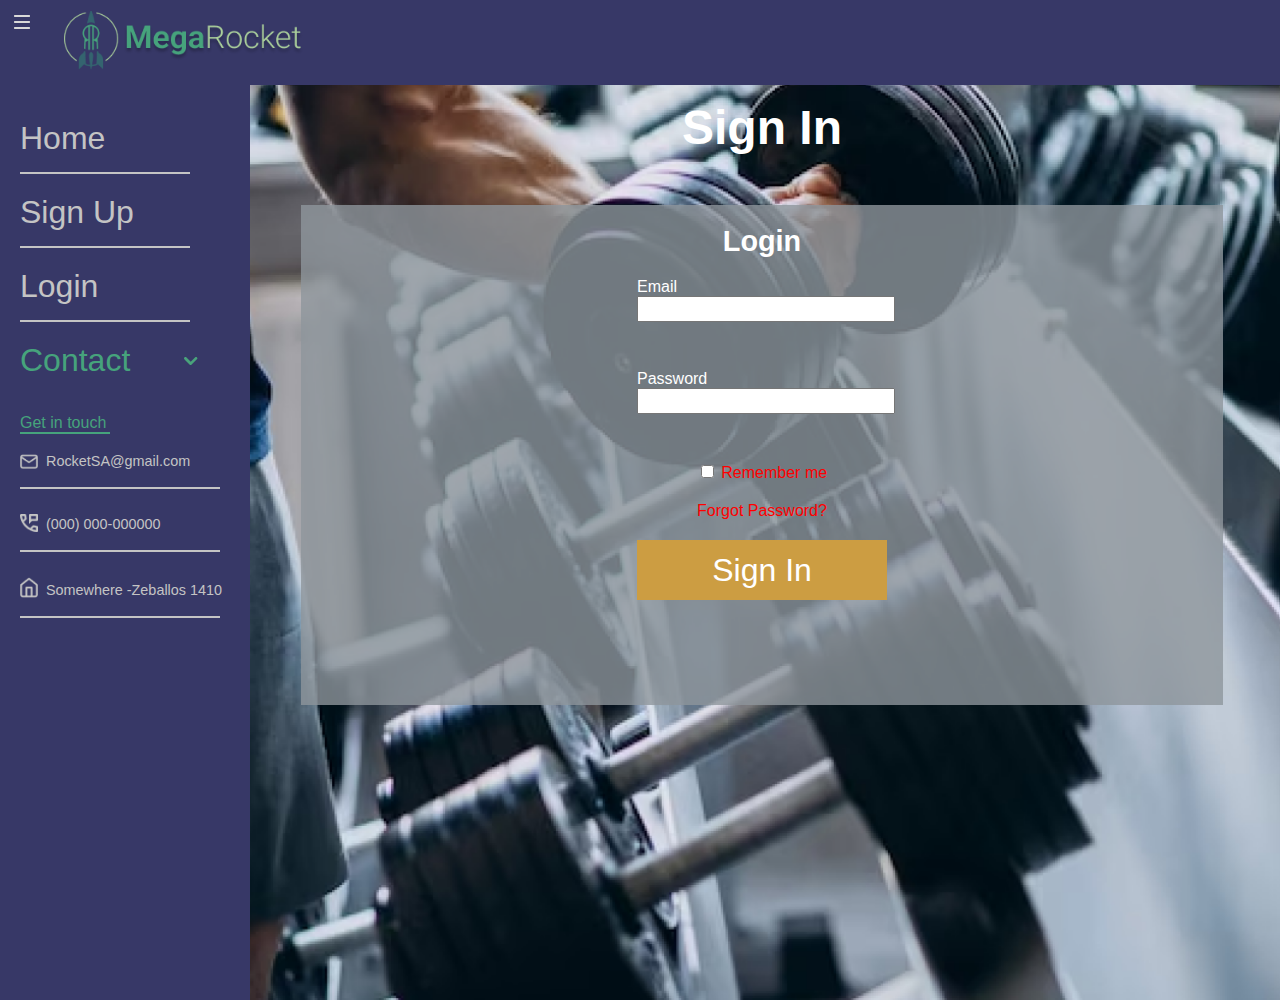
<file: Week-06/views/login.html>
<!DOCTYPE html>
<html lang="en">
  <head>
    <meta charset="UTF-8" />
    <meta http-equiv="X-UA-Compatible" content="IE=edge" />
    <meta name="viewport" content="width=device-width, initial-scale=1.0" />
    <link rel="stylesheet" type="text/css" href="../css/reset.css" />
    <link rel="stylesheet" type="text/css" href="../css/sidebar.css" />
    <link rel="stylesheet" type="text/css" href="../css/header.css" />
    <link rel="stylesheet" type="text/css" href="../css/login.css" />
    <script defer src="../js/login.js"></script>
    <title>Document</title>
  </head>
  <body>
    <header>
      <a href="index.html">
        <img src="../../assets/images/icono-menu.png" alt="menu" />
      </a>
      <a href="index.html">
        <img src="../../assets/images/icon-header.png" alt="Icon-RR" />
      </a>
    </header>
    <aside>
      <nav>
        <a href="index.html"> Home </a>
        <a href="sign-up.html"> Sign Up </a>
        <a href="login.html"> Login </a>
        <div class="contact-a">
          <a href="#"> Contact </a>
          <img src="../../assets/images/down-arrow.png" alt="down-arrow" />
        </div>
      </nav>
      <section class="get-in-touch">
        <p>Get in touch</p>
        <div>
          <img src="../../assets/images/icon-mail.png" alt="Icon-Call" />
          <p>RocketSA@gmail.com</p>
        </div>
        <div>
          <img src="../../assets/images/icon-call.png" alt="Icon-Call" />
          <p>(000) 000-000000</p>
        </div>
        <div>
          <img src="../../assets/images/icon-house.png" alt="Icon-Call" />
          <p>Somewhere -Zeballos 1410</p>
        </div>
      </section>
    </aside>
    <main>
      <h1>Sign In</h1>
      <div class="container-blur">
        <h2>Login</h2>
        <form id="form">
          <div class="form-control">
            <label>Email</label>
            <input type="text" id="input-email" />
            <p class="error-message-p">Error message</p>
          </div>
          <div class="form-control">
            <label>Password</label>
            <input type="password" id="input-password" />
            <p class="error-message-p">Error message</p>
          </div>
          <div class="remember">
            <input type="checkbox" name="remember" />
            <label>Remember me</label>
          </div>
          <div class="forgot-pass">
            <a href="#">Forgot Password?</a>
          </div>
          <button type="submit" class="sign-in" name="button-validate">
            Sign In
          </button>
        </form>
      </div>
    </main>
  </body>
</html>
</file>
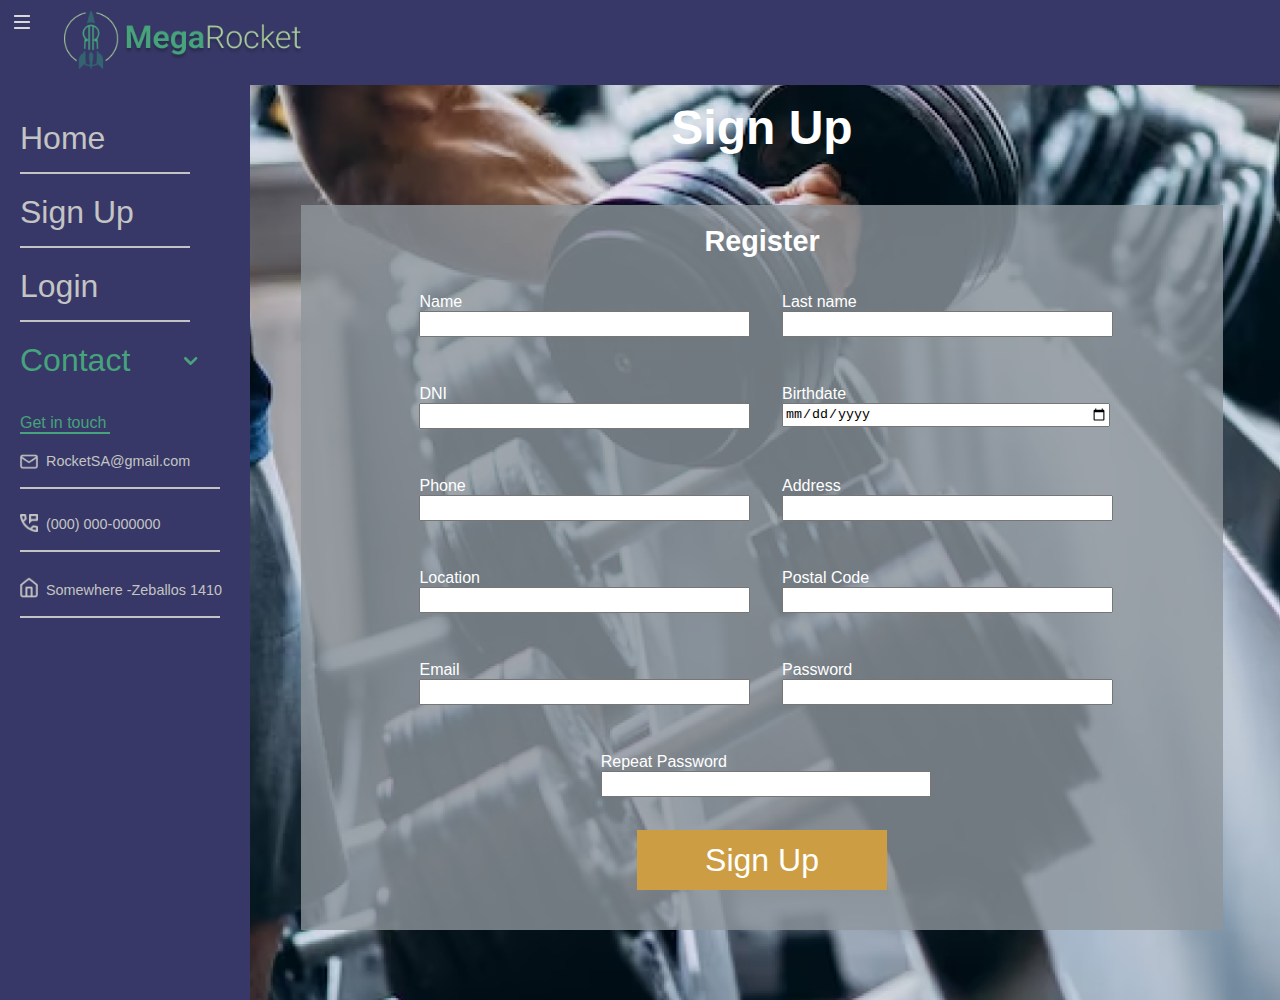
<file: Week-06/views/sign-up.html>
<!DOCTYPE html>
<html lang="en">
  <head>
    <meta charset="UTF-8" />
    <meta http-equiv="X-UA-Compatible" content="IE=edge" />
    <meta name="viewport" content="width=device-width, initial-scale=1.0" />
    <link rel="stylesheet" type="text/css" href="../css/reset.css" />
    <link rel="stylesheet" type="text/css" href="../css/sidebar.css" />
    <link rel="stylesheet" type="text/css" href="../css/header.css" />
    <link rel="stylesheet" type="text/css" href="../css/sign-up.css" />
    <script src="../js/sign-up.js"></script>
    <title>Document</title>
  </head>
  <body>
    <header>
      <a href="index.html">
        <img src="../../assets/images/icono-menu.png" alt="menu" />
      </a>
      <a href="index.html">
        <img src="../../assets/images/icon-header.png" alt="Icon-RR" />
      </a>
    </header>
    <aside>
      <nav>
        <a href="index.html"> Home </a>
        <a href="sign-up.html"> Sign Up </a>
        <a href="login.html"> Login </a>
        <div class="contact-a">
          <a href="#"> Contact </a>
          <img src="../../assets/images/down-arrow.png" alt="down-arrow" />
        </div>
      </nav>
      <section class="get-in-touch">
        <p>Get in touch</p>
        <div>
          <img src="../../assets/images/icon-mail.png" alt="Icon-Call" />
          <p>RocketSA@gmail.com</p>
        </div>
        <div>
          <img src="../../assets/images/icon-call.png" alt="Icon-Call" />
          <p>(000) 000-000000</p>
        </div>
        <div>
          <img src="../../assets/images/icon-house.png" alt="Icon-Call" />
          <p>Somewhere -Zeballos 1410</p>
        </div>
      </section>
    </aside>
    <main>
      <h1>Sign Up</h1>
      <div class="container-blur">
        <h2>Register</h2>
        <form>
          <div class="file-container">
            <div class="file-box">
              <label>Name</label>
              <input type="text" id="input-name" />
              <p class="error-message-p">Error message</p>
            </div>
            <div class="file-box">
              <label>Last name</label>
              <input type="text" id="input-last-name" />
              <p class="error-message-p">Error message</p>
            </div>
            <div class="file-box">
              <label>DNI</label>
              <input type="text" id="input-dni" />
              <p class="error-message-p">Error message</p>
            </div>
            <div class="file-box">
              <label>Birthdate</label>
              <input type="date" id="input-birthdate" />
              <p class="error-message-p">Error message</p>
            </div>
            <div class="file-box">
              <label>Phone</label>
              <input type="text" id="input-phone" />
              <p class="error-message-p">Error message</p>
            </div>
            <div class="file-box">
              <label>Address</label>
              <input type="text" id="input-address" />
              <p class="error-message-p">Error message</p>
            </div>
            <div class="file-box">
              <label>Location</label>
              <input type="text" id="input-location" />
              <p class="error-message-p">Error message</p>
            </div>
            <div class="file-box">
              <label>Postal Code</label>
              <input type="text" id="input-postal-code" />
              <p class="error-message-p">Error message</p>
            </div>
            <div class="file-box">
              <label>Email</label>
              <input type="text" id="input-email" />
              <p class="error-message-p">Error message</p>
            </div>
            <div class="file-box">
              <label>Password</label>
              <input type="password" id="input-password" />
              <p class="error-message-p">Error message</p>
            </div>
            <div class="file-box">
              <label>Repeat Password</label>
              <input type="password" id="input-repeat-password" />
              <p class="error-message-p">Error message</p>
            </div>
          </div>
          <button type="submit" class="sign-up" name="button-validate">
            Sign Up
          </button>
        </form>
      </div>
    </main>
  </body>
</html>
</file>
<file: Week-03/css/styles.css>
body {
    background-color: #f2f2f2;
    font-family: Arial, Helvetica, sans-serif;
}

header {
    position: fixed;
    width: 1920px;
    height: 100px;
    background-color: #373867;
    z-index: 10;
}

header img {
    width: 280px;
    margin-left: 20px;
    margin-top: 20px;
}

aside {
    position: fixed;
    width: 250px;
    height: 1000px;
    top: 100px;
    background-color: #373867;
}

nav a {
    display: block;
    width: 140px;
    margin-left: 20px;
    padding: 20px 20px 15px 0px;
    border-bottom: 2px solid #C4C4C4;
    font-size: 32px;
    color: #C4C4C4;
}

.contact-a img {
    position: relative;
    right: 10px;
    bottom: 6px;
}

.contact-a a {
    display: inline-block;
    border: none;
    color: #46A37C;
}

.get-in-touch div {
    display: inline-block;
    width: 195px;
    margin-left: 20px;
    margin-bottom: 5px;
    padding: 20px 20px 15px 0px;
    font-size: 14px;
    color: #C4C4C4;
    border-bottom: 2px solid #C4C4C4;
}

.get-in-touch div img {
    display: inline-block;
    width: 18px;
}

.get-in-touch div p {
    position: relative;
    display: inline-block;
    left: 4px;
    bottom: 3px;
}

.get-in-touch p:first-child {
    width: 90px;
    margin-left: 20px;
    margin-top: 20px;
    border-bottom: 2px solid #46A37C;
    font-size: 16px;
    color: #46A37C;
}

main {
    width: 1220px;
    margin-left: 450px;
}


.mega-rocket {
    padding-top: 160px;
    padding-bottom: 100px;
    border-bottom: 4px solid #D9D9D9;
}

.mega-rocket div {
    display: inline-block;
    width: 510px;
    margin-right: 100px;
}

.mega-rocket h1 {
    margin-bottom: 50px;
    font-size: 60px;
    font-weight: bold;
    color: #2F3058;
}

.mega-rocket h2 {
    margin-bottom: 50px;
    font-size: 23px;
    font-weight: bold;
    color: #2F3058;
}

.mega-rocket img {
    display: inline-block;
    width: 600px;
}

.mega-rocket p {
    width: 410px;
    font-size: 18px;
    text-indent: 30px;
}

.mega-rocket p:nth-child(3) {
    text-indent: 0;
}

.meet-us {
    border-bottom: 4px solid #D9D9D9;
}

.meet-us h2 {
    margin-top: 100px;
    margin-bottom: 100px;
    font-size: 34px;
    font-weight: bold;
    color: #2F3058;
}

.meet-us-boxs {
    display: inline-block;
    margin-bottom: 150px;
    padding-right: 40px;
}

.meet-us-boxs img {
    display: inline-block;
    width: 150px;
    padding-right: 30px;
}

.meet-us-boxs div {
    display: inline-block;
    width: 320px;
    margin-left: 10px;
}

.meet-us-boxs p {
    position: relative;
    width: 270px;
    bottom: 40px;
    font-size: 18px;
    color: #979797;
}

.meet-us-boxs h3 {
    margin-bottom: 45px;
    font-size: 25px;
    color: #373867;
}

.contact-us {
    position: relative;
    padding-bottom: 100px;
    border-bottom: 4px solid #D9D9D9;
}

.contact-us h2 {
    margin-top: 100px;
    margin-bottom: 100px;
    font-size: 34px;
    font-weight: bold;
    color: #2F3058;
}

form label {
    display: block;
    padding-bottom: 15px;
    font-size: 24px;
    font-weight: 600;
    color: #373867;
}

.form-box {
    display: inline-block;
    padding-bottom: 20px;
    padding-right: 30px;
}

.form-box input {
    width: 500px;
    height: 35px;
}

.form-checkbox h2 {
    display: inline-block;
    font-size: 16px;
    color: #373867;
}

.form-checkbox label {
    display: inline-block;
    font-size: 16px;
    color: #373867;
}

.form-checkbox input {
    display: inline-block;
}

.form-textarea textarea {
    width: 1200px;
    height: 180px;
    margin-bottom: 50px;
}

.send {
    position: absolute;
    width: 150px;
    height: 40px;
    right: 160px;
    background-color: #373867;
    border: 1px solid #373867;
    border-radius: 7px;
    color: #f2f2f2;
}

.reset {
    position: absolute;
    width: 150px;
    height: 40px;
    right: 0;
    border: 1px solid #373867;
    border-radius: 7px;
    color: #373867;
}

.about-us-section {
    height: 800px;
    border-bottom: 4px solid #D9D9D9;
}

.about-us-section h2 {
    margin-top: 100px;
    margin-bottom: 50px;
    font-size: 34px;
    font-weight: bold;
    color: #2F3058;
}

.about-us-section p {
    margin-bottom: 30px;
    font-size: 25px;
    color: #6D6D6D;
}

.our-thoughts-container {
    position: relative;
    width: 1100px;
}

.our-thoughts-container h3 {
    margin-bottom: 10px;
    font-size: 30px;
    font-weight: bold;
    color: #2F3058;
}

.p1-our-thoughts {
    position: absolute;
    width: 780px;
    right: 10px;
    top: 50px;
}

.p2-our-thoughts {
    position: absolute;
    width: 380px;
    bottom: -45px;
    left: 310px;
}

.our-thoughts-container img {
    margin-right: 20px;
}

.img2-our-thoughts {
    position: absolute;
    top: 120px;
    right: 0;
}

.family-container {
    position: relative;
    width: 1000px;
    height: 150px;
    margin-top: 20px;
}

.family-container h3 {
    position: absolute;
    font-size: 30px;
    font-weight: bold;
    color: #2F3058;
}

.family-container p {
    position: absolute;
    width: 650px;
    bottom: 0;
}

.gym-section h2 {
    margin-top: 100px;
    margin-bottom: 50px;
    font-size: 50px;
    font-weight: bold;
    color: #373867;
}

.gym-boxes {
    display: inline-block;
    width: 460px;
    height: 190px;
    margin-bottom: 100px;
    margin-right: 80px;
    border: 2px solid #46A37C;
    border-radius: 10px;
}

.gym-boxes:last-child {
    position: relative;
    bottom: 30px;
}

.gym-boxes h3 {
    margin-top: 10px;
    margin-left: 10px;
    margin-bottom: 20px;
    font-size: 35px;
    font-weight: bold;
    color: #373867;
}

.gym-boxes ol li {
    margin-left: 40px;
    margin-bottom: 5px;
    font-size: 20px;
}

footer {
    width: 1680px;
    height: 100px;
    margin-left: 250px;
    padding-top: 40px;
    background-color: #2C2C3A;
    text-align: center;
}

footer p {
    color: #46A37C;
}

footer a img {
    padding-right: 25px;
    padding-bottom: 10px;
}
</file>
<file: Week-04/css/styles.css>
body {
    background-color: #f2f2f2;
    font-family: Arial, Helvetica, sans-serif;
}

h1 {
    margin-bottom: 20px;
    text-align: center;
    font-size: 2rem;
    font-weight: bold;
    color: #2F3058;
}

h2 {
    margin-bottom: 20px;
    font-size: 1.3rem;
    font-weight: bold;
    color: #2F3058;
}

h3 {
    margin-bottom: 5px;
    font-size: 1rem;
    font-weight: bold;
    color: #373867;
}

img {
    border-radius: 10px;
}

.border {
    width: 80%;
    height: 3px;
    margin: 30px auto;
    background-color: #D9D9D9;
}

@media screen and (min-width: 600px) {
    h1 {
        font-size: 3rem;
    }

    h2 {
        margin-bottom: 50px;
        font-size: 2.2rem;
    }

    h3 {
        margin-bottom: 10px;
        font-size: 1.5rem;
    }

    .border {
        width: 100%;
        margin: 80px auto;
    }
}

@media screen and (min-width: 1024px) {

    body {
        display: flex;
        flex-direction: row;
        flex-wrap: wrap;
    }

    h1 {
        text-align: start;
        font-size: 3.7rem;
    }

    h3 {
        margin-bottom: 10px;
        font-size: 1.5rem;
    }

    .border {
        width: 100%;
        margin: 80px auto;
    }
}
</file>
<file: Week-04/css/header.css>
header {
    display: flex;
    position: fixed;
    align-items: center;
    justify-content: start;
    width: 100%;
    height: 85px;
    background-color: #373867;
    z-index: 10;
}

header a:last-child {
    margin: auto;
}

header a:last-child img {
    width: 240px;
}

header a:first-child {
    align-self: start;
    margin-left: 10px;
    margin-top: 10px;
}

@media screen and (min-width: 600px) {
    header {
        justify-content: start;
    }

    header a:last-child img {
        margin-left: 30px;
    }

    header a:last-child {
        margin: 0;
    }
}
</file>
<file: Week-04/css/main.css>
main {
    width: 80%;
    margin: auto;
    padding-top: 100px;
}

.container-img>img {
    width: 100%;
    height: 350px;
    margin-bottom: 20px;
    object-fit: none;
}

.mega-rocket p {
    font-size: 0.9rem;
    text-indent: 10px;
    color: #444;
}

.mega-rocket strong {
    font-weight: bold;
    color: hsla(239, 30%, 26%, 0.76);
}

.meet-us {
    display: flex;
    flex-direction: column;
}

.meet-us-box img {
    width: 90px;
}

.meet-us-box h3 {
    padding-left: 10px;
}

.meet-us-box p {
    width: 200px;
    padding-left: 10px;
    font-size: 0.9rem;
    color: #979797;
}

.meet-us-box {
    display: flex;
    align-items: center;
    margin-bottom: 30px;
}

form label {
    margin-bottom: 3px;
    font-size: 0.9rem;
    font-weight: 600;
    color: #373867;
}

form textarea {
    width: 96%;
    height: 100px;
    margin-bottom: 15px;
    padding: 5px;
    border: 1px solid #373867;
    border-radius: 5px;
    font-size: 0.7rem;
}

form input[type=text] {
    width: 97%;
    margin-bottom: 15px;
    padding: 5px;
    border: 1px solid #373867;
    border-radius: 5px;
    font-size: 0.7rem;
}

.last-checkbox {
    margin-bottom: 10px;
}

.label-checkbox {
    display: inline-block;
    margin-bottom: 5px;
    font-size: 0.8rem;
    font-weight: 500;
}

.buttons button:first-child {
    width: 140px;
    height: 40px;
    background-color: #373867;
    border: 1px solid #373867;
    border-radius: 7px;
    font-weight: bold;
    color: #f2f2f2;
}

.buttons button:last-child {
    width: 120px;
    height: 40px;
    border: 1px solid #373867;
    border-radius: 7px;
    font-weight: bold;
    color: #373867;
}

.buttons {
    display: flex;
    justify-content: space-between;
}


.about-us-section p {
    color: #6D6D6D;
    font-size: 0.9rem;
}

.about-us-section strong {
    color: #7B7B7B;
    font-weight: bold;
}

.about-us-container p {
    margin-bottom: 10px;
}

.p1-our-thoughts {
    max-width: 180px;
}

.our-thoughts-container img {
    width: 100px;
    height: 90px;
    margin-right: 10px;
    margin-bottom: 5px;
    object-fit: cover;
}

.our-thoughts-container {
    display: flex;
}

.p2-our-thoughts {
    margin-bottom: 10px;
}

.family-container img {
    width: 100px;
    height: 90px;
    margin-left: 10px;
    object-fit: cover;
}

.family-container {
    display: flex;
}

.gym-boxes ol li {
    margin-bottom: 5px;
    margin-left: 20px;
    font-size: 0.8rem;
    font-weight: bold;
    color: #373867;
}

.gym-boxes {
    width: 100%;
    margin-bottom: 10px;
    padding: 10px;
    border: 2px solid #46A37C;
    border-radius: 10px;
}

@media screen and (min-width: 600px) {

    main {
        width: 70%;
    }

    .mega-rocket h2 {
        width: 330px;
        font-size: 1.5rem;
    }

    .mega-rocket p {
        font-size: 1rem;
    }

    .meet-us-box img {
        width: 140px;
        margin-right: 10px;
    }

    .meet-us-box p {
        width: 330px;
        font-size: 1rem;
    }

    form label {
        display: block;
        margin-bottom: 10px;
        font-size: 1rem;
    }

    form input[type=text] {
        margin-bottom: 25px;
        padding: 8px;
        font-size: 0.9rem;
    }

    .label-checkbox {
        margin-bottom: 5px;
        font-size: 1rem;
        font-weight: 500;
    }

    .buttons {
        justify-content: right;
    }

    .buttons button:first-child {
        margin-right: 20px;
    }

    form textarea {
        height: 200px;
        padding: 10px;
        font-size: 0.9rem;
    }

    .about-us-section h3 {
        margin-top: 50px;
        margin-bottom: 20px;
    }

    .about-us-section p {
        font-size: 1.2rem;
    }

    .about-us-container p {
        margin-bottom: 40px;
    }

    .p1-our-thoughts {
        max-width: 400px;
        margin-left: 20px;
    }

    .p2-our-thoughts {
        margin-top: 20px;
    }

    .our-thoughts-container img {
        height: auto;
        min-width: 250px;
        margin-bottom: 5px;
        margin-right: 10px;
    }

    .family-container img {
        height: auto;
        min-width: 250px;
        margin-left: 10px;
    }

    .gym-boxes h3 {
        margin-left: 20px;
    }

    .gym-boxes ol li {
        margin-bottom: 5px;
        margin-left: 40px;
        font-size: 1rem;
    }

    .gym-boxes {
        width: 90%;
        margin-bottom: 50px;
        padding: 20px;
    }
}

@media screen and (min-width: 1024px) {

    main {
        flex-grow: 1;
        margin-left: 250px;
        padding-top: 150px;
    }

    .main-container {
        width: 90%;
        margin: auto;
    }

    .container-img-p {
        display: flex;
        flex-direction: row-reverse;
        justify-content: space-between;
    }

    .mega-rocket h2 {
        width: auto;
        margin-right: 10px;
        font-size: 1.5rem;
    }

    .mega-rocket p {
        width: 400px;
        margin-right: 10px;
        font-size: 1.1rem;
    }

    .meet-us-box img {
        width: 30%;
    }

    .meet-us-box p {
        width: 200px;
        padding-left: 10px;
        font-size: 1.1rem;
        color: #979797;
    }

    .meet-us-box {
        width: 40%;
        margin-bottom: 100px;
    }

    .box-container {
        display: flex;
        flex-wrap: wrap;
        justify-content: space-evenly;
        width: 100%;
        margin-top: 100px;
    }

    .form-container {
        display: flex;
        flex-wrap: wrap;
    }

    form input[type=text] {
        width: 100%;
        font-size: 1rem;
    }

    form textarea {
        font-size: 1rem;
    }

    form label {
        font-size: 1.5rem;
    }

    .form-box {
        flex-basis: 40%;
        margin-right: 50px;
    }

    .about-us-section p {
        font-size: 1.5rem;
    }

    .p1-our-thoughts {
        max-width: 850px;
    }

    .p2-our-thoughts {
        max-width: 1300px;
    }

    .our-thoughts-container img {
        width: auto;
        height: 200px;
    }

    .family-container img {
        width: auto;
        height: 200px;
    }

    .family-container p {
        max-width: 850px;
    }

    .gym-boxes h3 {
        font-size: 2rem;
    }

    .gym-boxes ol li {
        font-size: 1.2rem;
    }

    .gym-boxes {
        width: 40%;
        min-height: 150px;
        margin-bottom: 100px;
        padding: 10px;
        border: 2px solid #46A37C;
        border-radius: 10px;
    }
}
</file>
<file: Week-04/css/sidebar.css>
aside {
    display: none;
    position: fixed;
    flex-direction: column;
    height: 100%;
    width: 250px;
    padding-top: 100px;
    background-color: #373867;
}

nav a {
    display: block;
    width: 60%;
    margin-left: 20px;
    padding: 20px 20px 15px 0px;
    border-bottom: 2px solid #C4C4C4;
    font-size: 2rem;
    color: #C4C4C4;
}

.contact-a a {
    display: inline-block;
    border: none;
    color: #46A37C;
}

.contact-a img {
    position: relative;
    right: 10px;
    bottom: 6px;
}

.get-in-touch div {
    display: inline-block;
    width: 80%;
    margin-left: 20px;
    margin-bottom: 5px;
    padding: 20px 0px 15px 0px;
    border-bottom: 2px solid #C4C4C4;
    font-size: 0.9rem;
    color: #C4C4C4;
}

.get-in-touch div img {
    display: inline-block;
    width: 18px;
}

.get-in-touch div p {
    position: relative;
    display: inline-block;
    left: 4px;
    bottom: 3px;
}

.get-in-touch p:first-child {
    width: 90px;
    margin-left: 20px;
    margin-top: 20px;
    border-bottom: 2px solid #46A37C;
    font-size: 1rem;
    color: #46A37C;
}

@media screen and (min-width: 1024px) {
    aside {
        display: flex;
    }
}
</file>
<file: Week-04/css/footer.css>
footer {
    display: flex;
    flex-direction: column;
    align-items: center;
    width: 100%;
    padding: 20px 0;
    background-color: #2C2C3A;
    z-index: 20;
}

footer p {
    font-size: 0.7rem;
    color: #46A37C;
}

.footer-container a img {
    margin-bottom: 10px;
}

.footer-container {
    display: flex;
    justify-content: space-between;
    width: 170px;
}

@media screen and (min-width: 600px) {
    footer p {
        font-size: 0.8rem;
    }
}

@media screen and (min-width: 1024) {
    footer p {
        font-size: 1rem;
    }
}
</file>
<file: Week-06/css/styles.css>
body {
    background-color: #f2f2f2;
    font-family: Arial, Helvetica, sans-serif;
}

h1 {
    margin-bottom: 20px;
    text-align: center;
    font-size: 2rem;
    font-weight: bold;
    color: #2F3058;
}

h2 {
    margin-bottom: 20px;
    font-size: 1.3rem;
    font-weight: bold;
    color: #2F3058;
}

h3 {
    margin-bottom: 5px;
    font-size: 1rem;
    font-weight: bold;
    color: #373867;
}

img {
    border-radius: 10px;
}

.border {
    width: 80%;
    height: 3px;
    margin: 30px auto;
    background-color: #D9D9D9;
}

@media screen and (min-width: 600px) {
    h1 {
        font-size: 3rem;
    }

    h2 {
        margin-bottom: 50px;
        font-size: 2.2rem;
    }

    h3 {
        margin-bottom: 10px;
        font-size: 1.5rem;
    }

    .border {
        width: 100%;
        margin: 80px auto;
    }
}

@media screen and (min-width: 1024px) {

    body {
        display: flex;
        flex-direction: row;
        flex-wrap: wrap;
    }

    h1 {
        text-align: start;
        font-size: 3.7rem;
    }

    h3 {
        margin-bottom: 10px;
        font-size: 1.5rem;
    }

    .border {
        width: 100%;
        margin: 80px auto;
    }
}
</file>
<file: Week-06/css/header.css>
header {
    display: flex;
    position: fixed;
    align-items: center;
    justify-content: start;
    width: 100%;
    height: 85px;
    background-color: #373867;
    z-index: 10;
}

header a:last-child {
    margin: auto;
}

header a:last-child img {
    width: 240px;
}

header a:first-child {
    align-self: start;
    margin-left: 10px;
    margin-top: 10px;
}

@media screen and (min-width: 600px) {
    header {
        justify-content: start;
    }

    header a:last-child img {
        margin-left: 30px;
    }

    header a:last-child {
        margin: 0;
    }
}
</file>
<file: Week-06/css/main.css>
main {
    width: 80%;
    margin: auto;
    padding-top: 100px;
}

.container-img>img {
    width: 100%;
    height: 350px;
    margin-bottom: 20px;
    object-fit: none;
}

.mega-rocket p {
    font-size: 0.9rem;
    text-indent: 10px;
    color: #444;
}

.mega-rocket strong {
    font-weight: bold;
    color: hsla(239, 30%, 26%, 0.76);
}

.meet-us {
    display: flex;
    flex-direction: column;
}

.meet-us-box img {
    width: 90px;
}

.meet-us-box h3 {
    padding-left: 10px;
}

.meet-us-box p {
    width: 200px;
    padding-left: 10px;
    font-size: 0.9rem;
    color: #979797;
}

.meet-us-box {
    display: flex;
    align-items: center;
    margin-bottom: 30px;
}

form label {
    margin-bottom: 3px;
    font-size: 0.9rem;
    font-weight: 600;
    color: #373867;
}

form textarea {
    width: 96%;
    height: 100px;
    margin-bottom: 15px;
    padding: 5px;
    border: 1px solid #373867;
    border-radius: 5px;
    font-size: 0.7rem;
}

form input[type=text] {
    width: 97%;
    margin-bottom: 15px;
    padding: 5px;
    border: 1px solid #373867;
    border-radius: 5px;
    font-size: 0.7rem;
}

.last-checkbox {
    margin-bottom: 10px;
}

.label-checkbox {
    display: inline-block;
    margin-bottom: 5px;
    font-size: 0.8rem;
    font-weight: 500;
}

.buttons button:first-child {
    width: 140px;
    height: 40px;
    background-color: #373867;
    border: 1px solid #373867;
    border-radius: 7px;
    font-weight: bold;
    color: #f2f2f2;
}

.buttons button:last-child {
    width: 120px;
    height: 40px;
    border: 1px solid #373867;
    border-radius: 7px;
    font-weight: bold;
    color: #373867;
}

.buttons {
    display: flex;
    justify-content: space-between;
}


.about-us-section p {
    color: #6D6D6D;
    font-size: 0.9rem;
}

.about-us-section strong {
    color: #7B7B7B;
    font-weight: bold;
}

.about-us-container p {
    margin-bottom: 10px;
}

.p1-our-thoughts {
    max-width: 180px;
}

.our-thoughts-container img {
    width: 100px;
    height: 90px;
    margin-right: 10px;
    margin-bottom: 5px;
    object-fit: cover;
}

.our-thoughts-container {
    display: flex;
}

.p2-our-thoughts {
    margin-bottom: 10px;
}

.family-container img {
    width: 100px;
    height: 90px;
    margin-left: 10px;
    object-fit: cover;
}

.family-container {
    display: flex;
}

.gym-boxes ol li {
    margin-bottom: 5px;
    margin-left: 20px;
    font-size: 0.8rem;
    font-weight: bold;
    color: #373867;
}

.gym-boxes {
    width: 100%;
    margin-bottom: 10px;
    padding: 10px;
    border: 2px solid #46A37C;
    border-radius: 10px;
}

@media screen and (min-width: 600px) {

    main {
        width: 70%;
    }

    .mega-rocket h2 {
        width: 330px;
        font-size: 1.5rem;
    }

    .mega-rocket p {
        font-size: 1rem;
    }

    .meet-us-box img {
        width: 140px;
        margin-right: 10px;
    }

    .meet-us-box p {
        width: 330px;
        font-size: 1rem;
    }

    form label {
        display: block;
        margin-bottom: 10px;
        font-size: 1rem;
    }

    form input[type=text] {
        margin-bottom: 25px;
        padding: 8px;
        font-size: 0.9rem;
    }

    .label-checkbox {
        margin-bottom: 5px;
        font-size: 1rem;
        font-weight: 500;
    }

    .buttons {
        justify-content: right;
    }

    .buttons button:first-child {
        margin-right: 20px;
    }

    form textarea {
        height: 200px;
        padding: 10px;
        font-size: 0.9rem;
    }

    .about-us-section h3 {
        margin-top: 50px;
        margin-bottom: 20px;
    }

    .about-us-section p {
        font-size: 1.2rem;
    }

    .about-us-container p {
        margin-bottom: 40px;
    }

    .p1-our-thoughts {
        max-width: 400px;
        margin-left: 20px;
    }

    .p2-our-thoughts {
        margin-top: 20px;
    }

    .our-thoughts-container img {
        height: auto;
        min-width: 250px;
        margin-bottom: 5px;
        margin-right: 10px;
    }

    .family-container img {
        height: auto;
        min-width: 250px;
        margin-left: 10px;
    }

    .gym-boxes h3 {
        margin-left: 20px;
    }

    .gym-boxes ol li {
        margin-bottom: 5px;
        margin-left: 40px;
        font-size: 1rem;
    }

    .gym-boxes {
        width: 90%;
        margin-bottom: 50px;
        padding: 20px;
    }
}

@media screen and (min-width: 1024px) {

    main {
        flex-grow: 1;
        margin-left: 250px;
        padding-top: 150px;
    }

    .main-container {
        width: 90%;
        margin: auto;
    }

    .container-img-p {
        display: flex;
        flex-direction: row-reverse;
        justify-content: space-between;
    }

    .mega-rocket h2 {
        width: auto;
        margin-right: 10px;
        font-size: 1.5rem;
    }

    .mega-rocket p {
        width: 400px;
        margin-right: 10px;
        font-size: 1.1rem;
    }

    .meet-us-box img {
        width: 30%;
    }

    .meet-us-box p {
        width: 200px;
        padding-left: 10px;
        font-size: 1.1rem;
        color: #979797;
    }

    .meet-us-box {
        width: 40%;
        margin-bottom: 100px;
    }

    .box-container {
        display: flex;
        flex-wrap: wrap;
        justify-content: space-evenly;
        width: 100%;
        margin-top: 100px;
    }

    .form-container {
        display: flex;
        flex-wrap: wrap;
    }

    form input[type=text] {
        width: 100%;
        font-size: 1rem;
    }

    form textarea {
        font-size: 1rem;
    }

    form label {
        font-size: 1.5rem;
    }

    .form-box {
        flex-basis: 40%;
        margin-right: 50px;
    }

    .about-us-section p {
        font-size: 1.5rem;
    }

    .p1-our-thoughts {
        max-width: 850px;
    }

    .p2-our-thoughts {
        max-width: 1300px;
    }

    .our-thoughts-container img {
        width: auto;
        height: 200px;
    }

    .family-container img {
        width: auto;
        height: 200px;
    }

    .family-container p {
        max-width: 850px;
    }

    .gym-boxes h3 {
        font-size: 2rem;
    }

    .gym-boxes ol li {
        font-size: 1.2rem;
    }

    .gym-boxes {
        width: 40%;
        min-height: 150px;
        margin-bottom: 100px;
        padding: 10px;
        border: 2px solid #46A37C;
        border-radius: 10px;
    }
}
</file>
<file: Week-06/css/sidebar.css>
aside {
    display: none;
    position: fixed;
    flex-direction: column;
    height: 100%;
    width: 250px;
    padding-top: 100px;
    background-color: #373867;
}

nav a {
    display: block;
    width: 60%;
    margin-left: 20px;
    padding: 20px 20px 15px 0px;
    border-bottom: 2px solid #C4C4C4;
    font-size: 2rem;
    color: #C4C4C4;
}

.contact-a a {
    display: inline-block;
    border: none;
    color: #46A37C;
}

.contact-a img {
    position: relative;
    right: 10px;
    bottom: 6px;
}

.get-in-touch div {
    display: inline-block;
    width: 80%;
    margin-left: 20px;
    margin-bottom: 5px;
    padding: 20px 0px 15px 0px;
    border-bottom: 2px solid #C4C4C4;
    font-size: 0.9rem;
    color: #C4C4C4;
}

.get-in-touch div img {
    display: inline-block;
    width: 18px;
}

.get-in-touch div p {
    position: relative;
    display: inline-block;
    left: 4px;
    bottom: 3px;
}

.get-in-touch p:first-child {
    width: 90px;
    margin-left: 20px;
    margin-top: 20px;
    border-bottom: 2px solid #46A37C;
    font-size: 1rem;
    color: #46A37C;
}

@media screen and (min-width: 1024px) {
    aside {
        display: flex;
    }
}
</file>
<file: Week-06/css/footer.css>
footer {
    display: flex;
    flex-direction: column;
    align-items: center;
    width: 100%;
    padding: 20px 0;
    background-color: #2C2C3A;
    z-index: 20;
}

footer p {
    font-size: 0.7rem;
    color: #46A37C;
}

.footer-container a img {
    margin-bottom: 10px;
}

.footer-container {
    display: flex;
    justify-content: space-between;
    width: 170px;
}

@media screen and (min-width: 600px) {
    footer p {
        font-size: 0.8rem;
    }
}

@media screen and (min-width: 1024) {
    footer p {
        font-size: 1rem;
    }
}
</file>
<file: Week-06/css/login.css>
body{
    background-image: url("../../assets/images/login-bg.png");
    background-size: cover;
    background-repeat: no-repeat;
    position: center;
    font-family:Arial, Helvetica, sans-serif;
}

main {
    display: flex;
    flex-direction: column;
    align-items: center;
    width: 80%;
    height: 100vh;
    margin: auto;
    padding-top: 100px;
}

h1 {
    margin-bottom: 50px;
    font-size: 3rem;
    font-weight: bold;
    color: #fff;
}

h2 {
    margin: 20px 0;
    font-size: 1.8rem;
    font-weight: bold;
    color: #fff;
}

form {
    display: flex;
    flex-direction: column;
    align-items: center;
}

.container-blur{
    display: flex;
    flex-direction: column;
    align-items: center;
    width: 90%;
    height: 500px;
    background-color: #8e969ccb;
}

.form-control {
    display: flex;
    flex-direction: column;
    margin-bottom: 30px;
    width: 100%;
}

.form-control label{
    margin-right: 10px;
    color: #fff;
}

.form-control input{
    height: 20px;
    width: 100%;
}

.remember label{
    color: #FF0000;
}

.forgot-pass a {
    color: #FF0000;
}

.forgot-pass {
    margin: 20px 0;
}

.sign-in{
    width: 250px;
    height: 60px;
    background-color: #CC9D42;
    color: #fff;
    font-size: 2rem;
    border: none;
}

.error-message-p{
    visibility: hidden;
    font-size: 12px;
    padding: 2px;
    color: #ff6961;
}

.error-message-p.on{
    visibility: visible;
}

.correct {
    border:2px solid #77dd77;
}

.fail {
    border:2px solid #ff6961  ;
}

@media screen and (min-width: 1024px) {
    main {
        flex-grow: 1;
        margin-left: 250px;
    }
}
</file>
<file: Week-06/css/sign-up.css>
body{
    background-image: url("../../assets/images/login-bg.png");
    background-size: cover;
    font-family:Arial, Helvetica, sans-serif;
}

main {
    display: flex;
    flex-direction: column;
    align-items: center;
    width: 80%;
    height: 100vh;
    margin: auto;
    padding-top: 100px;
}

h1 {
    margin-bottom: 50px;
    font-size: 3rem;
    font-weight: bold;
    color: #fff;
}

h2 {
    margin: 20px 0;
    font-size: 1.8rem;
    font-weight: bold;
    color: #fff;
}

.container-blur{
    text-align: center;
    width: 90%;
    background-color: #8e969ccb;
    padding-bottom: 40px;
}

.file-box label {
    color: #fff;
}

.file-box input {
    height: 20px;
    width: 100%;
}

.file-box {
    display: flex;
    flex-direction: column;
    width: 80%;
    margin: 15px 20px;
}

.file-container {
    display: flex;
    flex-direction: row;
    flex-wrap: wrap;
    justify-content: center;
    text-align: start;
}

.sign-up{
    width: 250px;
    height: 60px;
    background-color: #CC9D42;
    color: #fff;
    font-size: 2rem;
    border: none;
}

.error-message-p{
    visibility: hidden;
    font-size: 12px;
    padding: 2px;
    color: #833935;
}

.error-message-p.on{
    visibility: visible;
}

.correct {
    border:2px solid #77dd77;
}

.fail {
    border:2px solid #ff6961  ;
}

@media screen and (min-width: 1024px) {
    main {
        flex-grow: 1;
        margin-left: 250px;
    }

    .file-box {
        width: 35%;
    }
}
</file>
